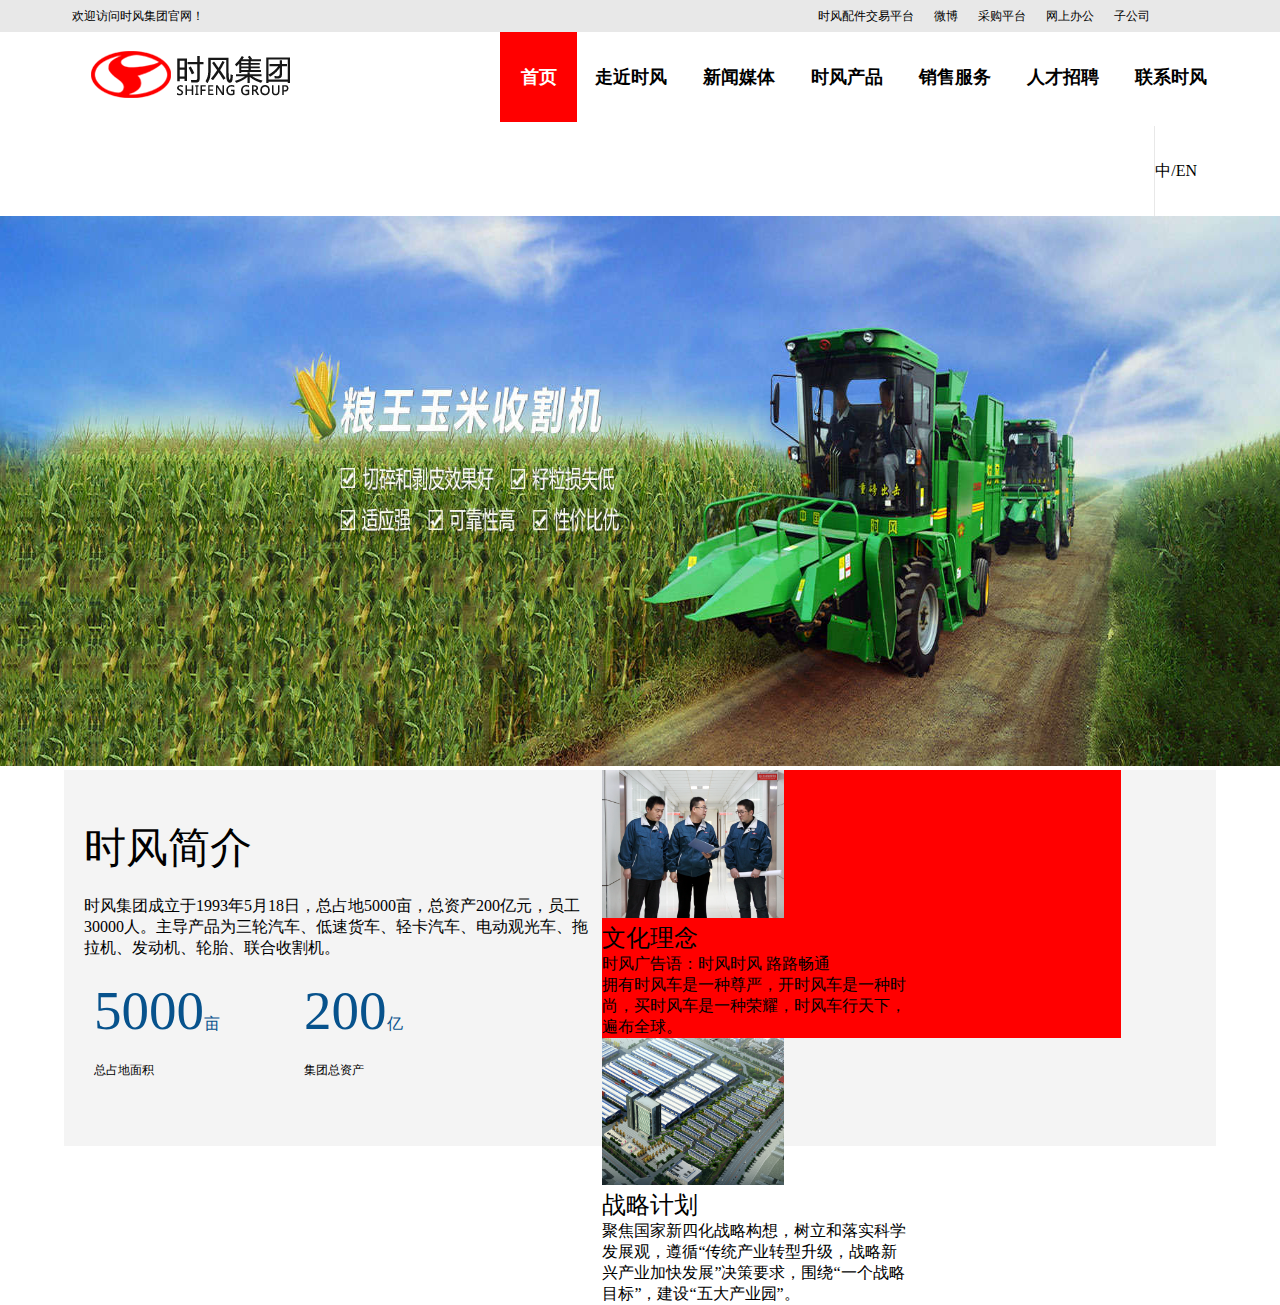
<file: index.html>
<!DOCTYPE html>
<html>
<head lang="en">
    <meta charset="UTF-8">
    <title>时风集团_中国时风集团_山东时风(集团)有限责任公司_时风集团</title>
    <link rel="stylesheet" href="css/style.css"/>
</head>
<body>
    <div class="header">
        <p>欢迎访问时风集团官网！</p>
        <div class="h_list">
            <ul>
                <li><a href="#">时风配件交易平台</a></li>
                <li><a href="#">微博</a></li>
                <li><a href="#">采购平台</a></li>
                <li><a href="#">网上办公</a></li>
                <li><a href="#">子公司</a></li>
            </ul>
        </div>
    </div>


    <div class="nav">
        <img src="img/logo.png" alt="#"/>
        <div class="n_list">
            <ul>
                <li class="shouye"><a href="#">首页</a></li>
                <li class="other"><a href="zjsf.html">走近时风</a></li>
                <li class="other"><a href="xinwenmeiti.html">新闻媒体</a></li>
                <li class="other"><a href="#">时风产品</a></li>
                <li class="other"><a href="#">销售服务</a></li>
                <li class="other"><a href="#">人才招聘</a></li>
                <li class="other"><a href="#">联系时风</a></li>
            </ul>
        </div>
        <div class="n_right">中/EN</div>
    </div>


    <div class="content">
        <div><img src="img/a446ceec6a5a4f3f888a5636dea5cd96.jpg" alt=""/></div>
        <div class="section">
            <div class="left">
                <a href="#">时风简介</a>
                <p>时风集团成立于1993年5月18日，总占地5000亩，总资产200亿元，员工30000人。主导产品为三轮汽车、低速货车、轻卡汽车、电动观光车、拖拉机、发动机、轮胎、联合收割机。</p>
                <p class="p"> <span>5000</span>亩</p>
                <p class="p"> <span>200</span>亿</p>
                <p class="pp">总占地面积</p>
                <p class="pp">集团总资产</p>
            </div>
            <div class="right">
                <div class="top">
                    <div class="top_l">
                        <img src="img/c069cdc765b040e8add72b0884c9bf12.png"/>
                    </div>
                    <div class="top_r">
                        <p style="font-size: 24px;">文化理念</p>
                        <p>
                            时风广告语：时风时风 路路畅通 <br/>
                            拥有时风车是一种尊严，开时风车是一种时尚，买时风车是一种荣耀，时风车行天下，遍布全球。<br/>
                        </p>
                    </div>
                </div>

                <div class="buttom">
                    <div class="buttom_l">
                        <img src="img/054ccd8809ea4c47ad9e9fae045a6d02.png"/>
                    </div>
                    <div class="buttom_r">
                        <p style="font-size: 24px;">战略计划</p>
                        <p>聚焦国家新四化战略构想，树立和落实科学发展观，遵循“传统产业转型升级，战略新兴产业加快发展”决策要求，围绕“一个战略目标”，建设“五大产业园”。</p>
                    </div>
                </div>

            </div>
        </div>
    </div>


    <div class="footer"></div>
</body>
</html>
</file>
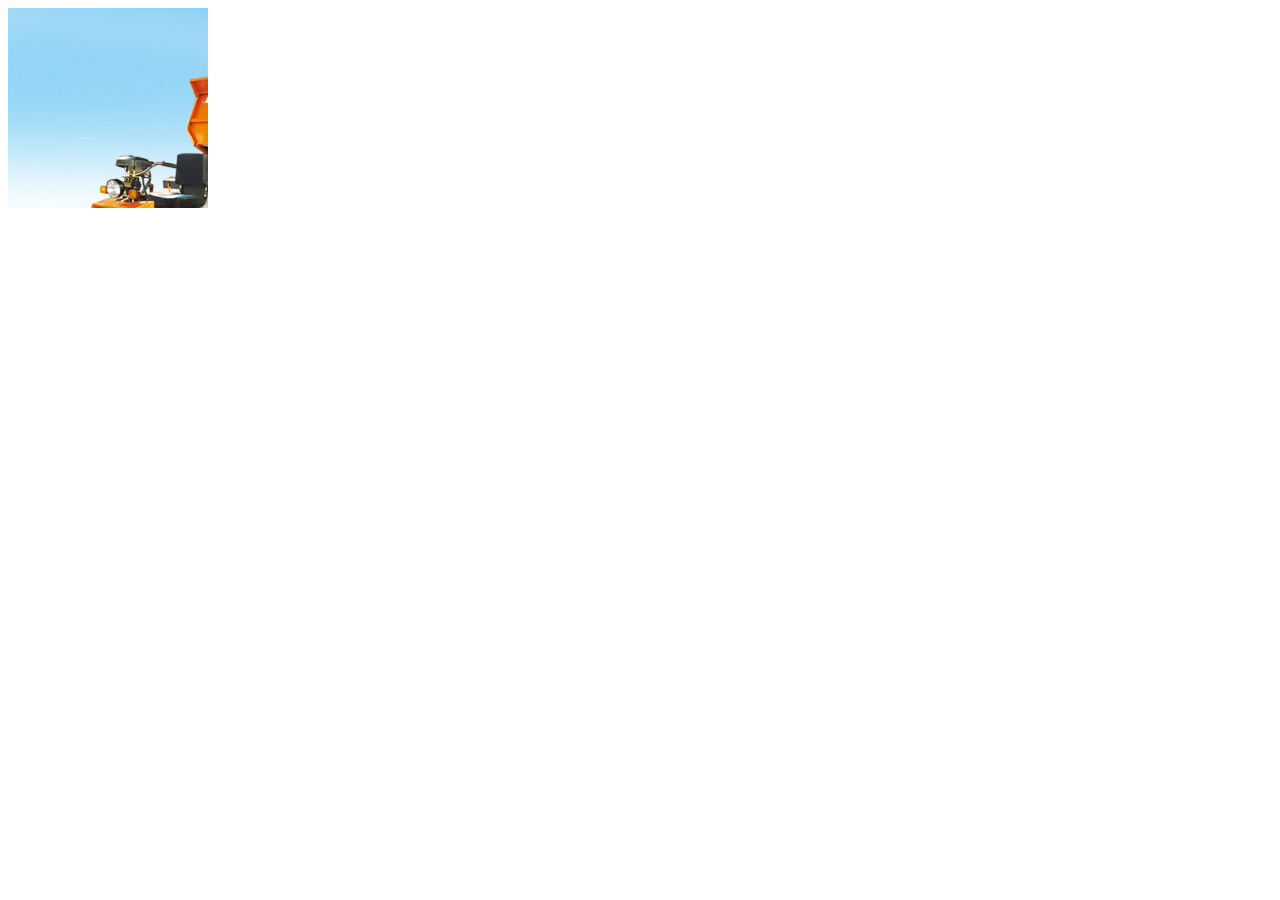
<file: demo.html>
<!DOCTYPE html>
<html>
<head lang="en">
    <meta charset="UTF-8">
    <title></title>
    <style type="text/css">
        .div{
            width: 200px;
            height: 200px;

            overflow: hidden;
        }
        img{
            transition: 2s ease all;
        }
        img:hover{
            transform: scale(1.2);
        }
    </style>
</head>
<body>
<div class="div">
    <a href="#">
        <img src="img/13be83f7e4d74cd89c449da85ce6bc11.jpg" alt=""/>
    </a>
</div>
</body>
</html>
</file>
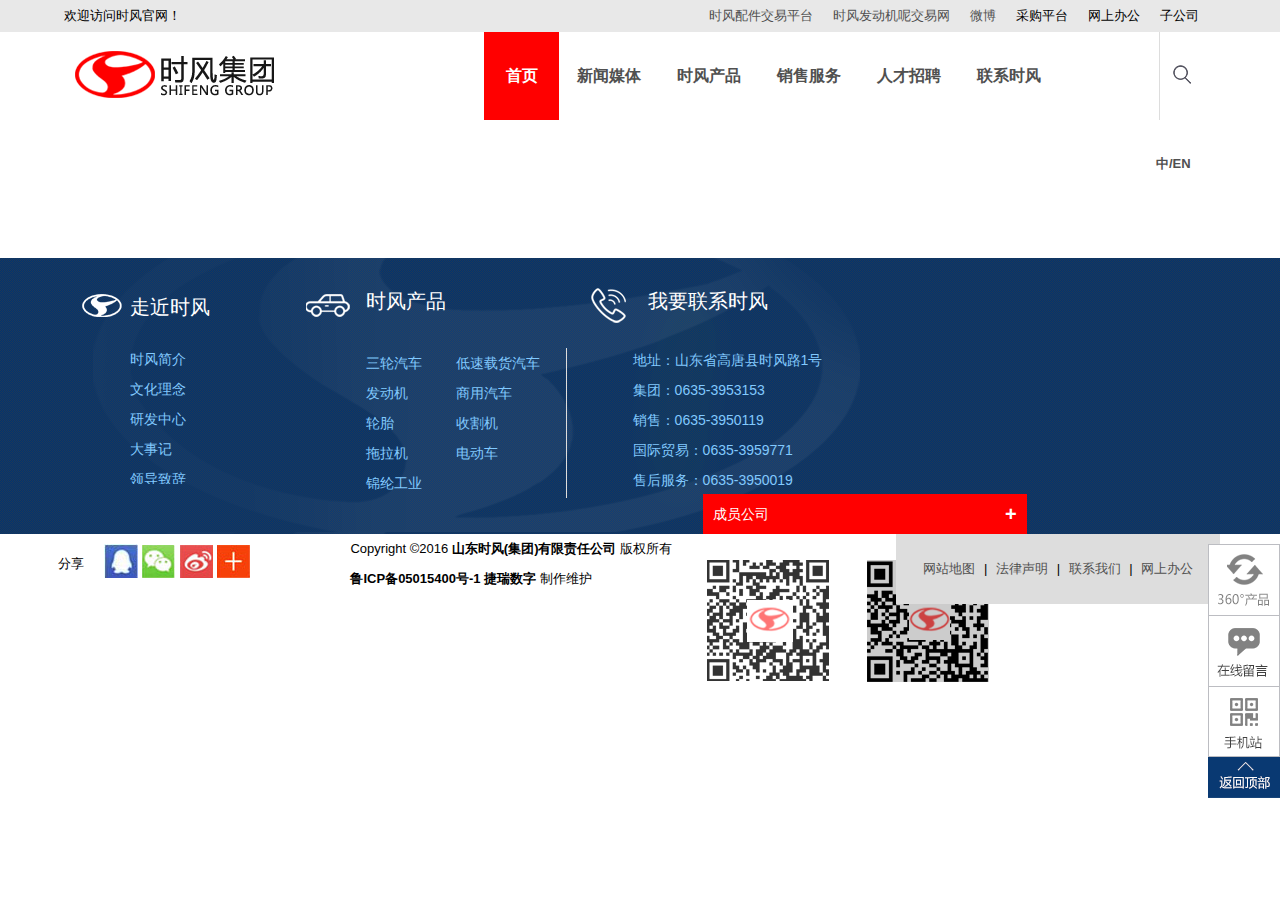
<file: gongyong.html>
<!DOCTYPE html>
<html>
<head lang="en">
    <meta charset="UTF-8">
    <title>联系时风</title>
    <link rel="stylesheet" href="css/gongyong.css"/>
</head>
<body>
    <header class="head">
        <div class="head_top">
            <div class="head_top1">
                <p class="left">欢迎访问时风官网！</p>
                <ul class="right">
                    <li><a href="#">时风配件交易平台</a> </li>
                    <li><a href="#">时风发动机呢交易网</a></li>
                    <li><a href="#">微博</a></li>
                    <li class="li1">
                        采购平台
                        <div class="sub">
                            <ul class="sub_ul">
                                <li><a href="#">电信入口</a></li>
                                <li><a href="#">网通入口</a></li>
                            </ul>
                        </div>
                    </li>

                    <li class="li2">网上办公
                        <div class="sub">
                            <ul class="sub_ul">
                                <li><a href="#">电信入口</a></li>
                                <li><a href="#">网通入口</a></li>
                            </ul>
                        </div>
                    </li>
                    <li class="li3">
                        子公司
                        <div class="sub2">
                            <ul class="sub2_ul">
                                <li><a href="#">时风电动车</a></li>
                                <li><a href="#">时风锦纶工业</a></li>
                                <li><a href="#">时风商用车</a></li>
                                <li><a href="#">时风配件</a></li>
                            </ul>
                        </div>
                    </li>
                </ul>
            </div>
        </div>
        <div class="head_bottom">
            <div class="head_bottom1">
                <div class="logo">
                    <a href="#" title="山东时风（集团）有限责任公司"></a>
                </div>
                <div class="nav">
                    <ul class="nav_ul">
                        <li class="index"><a href="#">首页</a></li>
                        <li class="li_zj zj">
                            <a href="#">走进时风</a>
                            <div class="zj">
                                <ul class="zj_ul">
                                    <li><a href="#">时风简介</a></li>
                                    <li><a href="#">文化理念</a></li>
                                    <li><a href="#">研发中心</a></li>
                                    <li><a href="#">大事记</a></li>
                                    <li><a href="#">领导致辞</a></li>
                                    <li><a href="#">领导关怀</a></li>
                                    <li><a href="#">企业荣誉</a></li>
                                </ul>
                                <img src="img/8920fa03cbb94057b2b10fd15d9683c5.jpg" alt=""/>
                                <span>时风时风&nbsp;路路畅通</span>
                            </div>
                        </li>
                        <li class="li_zj xw">
                            <a href="#">新闻媒体</a>
                            <div class="zj">
                                <ul class="zj_ul">
                                    <li><a href="#">公司新闻</a></li>
                                    <li><a href="#">行业动态</a></li>
                                    <li><a href="#">专题报道</a></li>
                                    <li><a href="#">公司图片</a></li>
                                    <li><a href="#">活动视频</a></li>
                                    <li><a href="#">时风报</a></li>
                                </ul>
                                <img src="img/e7b83b92d6a54da4b0792988ad4f7908.jpg" alt=""/>
                                <span>时风时风&nbsp;路路畅通</span>
                            </div>
                        </li>
                        <li class="li_zj sf">
                            <a href="#">时风产品</a>
                            <div class="zj">
                                <ul class="zj_ul">
                                    <li><a href="#">三轮汽车</a></li>
                                    <li><a href="#">低速载货汽车</a></li>
                                    <li><a href="#">发动机</a></li>
                                    <li><a href="#">商用汽车</a></li>
                                    <li><a href="#">轮胎</a></li>
                                    <li><a href="#">收割机</a></li>
                                    <li><a href="#">拖拉机</a></li>
                                    <li><a href="#">电动车</a></li>
                                    <li><a href="#">锦纶工业</a></li>
                                </ul>
                                <img src="img/23f078e3563b4ffbac2939410f386c7e.jpg" alt=""/>
                                <span>时风时风&nbsp;路路畅通</span>
                            </div>
                        </li>
                        <li class="li_zj xs">
                            <a href="#">销售服务</a>
                            <div class="zj">
                                <ul class="zj_ul">
                                    <li><a href="#">服务优势</a></li>
                                    <li><a href="#">服务承诺</a></li>
                                    <li><a href="#">销售网络</a></li>
                                    <li><a href="#">创建问题</a></li>
                                    <li><a href="#">资料下载</a></li>
                                </ul>
                                <img src="img/acb67db4c09849479272119a29c0fae8.jpg" alt=""/>
                                <span>时风时风&nbsp;路路畅通</span>
                            </div>
                        </li>
                        <li class="li_zj rc">
                            <a href="#">人才招聘</a>
                            <div class="zj right">
                                <ul class="zj_ul">
                                    <li><a href="#">人力政策</a></li>
                                    <li><a href="#">职位招聘</a></li>
                                    <li><a href="#">简历投递</a></li>
                                </ul>
                                <img src="img/97abcd6e6b754dd8b71f354d9fe4797e.jpg" alt=""/>
                                <span>时风时风&nbsp;路路畅通</span>
                            </div>
                        </li>
                        <li class="li_zj lx">
                            <a href="#">联系时风</a>
                            <div class="zj right">
                                <ul class="zj_ul">
                                    <li><a href="#">联系我们</a></li>
                                    <li><a href="#">在线留言</a></li>
                                </ul>
                                <img src="img/991127f4a2ae4c649c9cf696a90e4bc3.jpg" alt=""/>
                                <span>时风时风&nbsp;路路畅通</span>
                            </div>
                        </li>
                    </ul>
                </div>
                <div class="search">
                    <a href="#"><div class="search_logo"></div></a>
                    <div class="sub_s">
                        <input type="text" placeholder="&nbsp&nbsp&nbsp请输入关键词"/>
                    </div>
                </div>
                <div class="language">
                    <a href="#">中/EN</a>
                    <div class="sub_l">
                        <a href="#">中文简体</a>
                        <a href="#">EN</a>
                    </div>
                </div>
            </div>
        </div>
    </header>


    <section class=""></section>


    <section class=""></section>


    <div class="footer">
        <div class="f_l">
            <div class="f_ll"></div>
            <div class="f_lr">
                <p class="title">走近时风</p>
                <div class="l_ul">
                    <ul class="ull">
                        <li>时风简介</li>
                        <li>文化理念</li>
                        <li>研发中心</li>
                        <li>大事记</li>
                        <li>领导致辞</li>
                        <li>领导关怀</li>
                        <li>企业荣誉</li>
                    </ul>
                </div>
            </div>
        </div>

        <div class="f_m">
            <div class="f_ml"></div>
            <div class="f_mr">
                <div class="mr_p">
                    <p>时风产品</p>
                </div>
                <div class="mr_ul">
                    <ul class="ulm">
                        <li>三轮汽车</li>
                        <li>低速载货汽车</li>
                        <li>发动机</li>
                        <li>商用汽车</li>
                        <li>轮胎</li>
                        <li>收割机</li>
                        <li>拖拉机</li>
                        <li>电动车</li>
                        <li>锦纶工业</li>                </ul>
                </div>
            </div>
        </div>

        <div class="f_r">
            <div class="r_l">
            </div>
            <div class="r_m">
                <p>我要联系时风</p>
                <ul  class="ulr">
                    <li>地址：山东省高唐县时风路1号</li>
                    <li>集团：0635-3953153</li>
                    <li>销售：0635-3950119</li>
                    <li>国际贸易：0635-3959771</li>
                    <li>售后服务：0635-3950019</li>
                </ul>
            </div>
            <div class="r_r">
                <div class="code1">
                    <img src="img/c17125f0a0a642c0b104a444de51990b.png" alt="/"/>
                    <p>官方微博</p>
                </div>
                <div class="code2">
                    <img src="img/2cdd326c28544f7889ae6a54fe2ae541.png" alt="/"/>
                    <p>手机站</p>
                </div>
                <div class="val">
                    <span class="l">成员公司</span>
                    <span class="r">+</span>
                </div>
            </div>
        </div>
        <div class="bottom">
            <div class="b_l">
                <span>分享</span>
                <img src="img/QQ图片20160805110235.jpg" alt="/"/>
                <img src="img/QQ图片20160805110252.png" alt=""/>
                <img src="img/QQ图片20160805110256.png" alt=""/>
                <img src="img/QQ图片20160805110301.png" alt=""/>
            </div>
            <div class="b_m">
                <p class="t">Copyright ©2016 <span>山东时风(集团)有限责任公司</span> 版权所有</p>
                <p class="b"><span>鲁ICP备05015400号-1  捷瑞数字</span> 制作维护</p>
            </div>
            <div class="b_r">
                <div class="rrr">
                    <a href="">网站地图</a>
                    <em>|</em>
                    <a href="">法律声明</a>
                    <em>|</em>
                    <a href="">联系我们</a>
                    <em>|</em>
                    <a href="">网上办公</a>
                </div>
            </div>
        </div>
    </div>

    <div class="rightFloat">
        <ul>
            <li class="rf rf_1"><a href="#"></a></li>
            <li class="rf rf_2"><a href="#"></a></li>
            <li class="rf rf_3">
                <a href="#"></a>
                <div class="rf_img">
                    <img src="img/c17125f0a0a642c0b104a444de51990b.png" alt="/"/>
                </div>
            </li>
            <li class="rf rf_4"><a href="#"></a></li>
        </ul>
    </div>
</body>
</html>
</file>
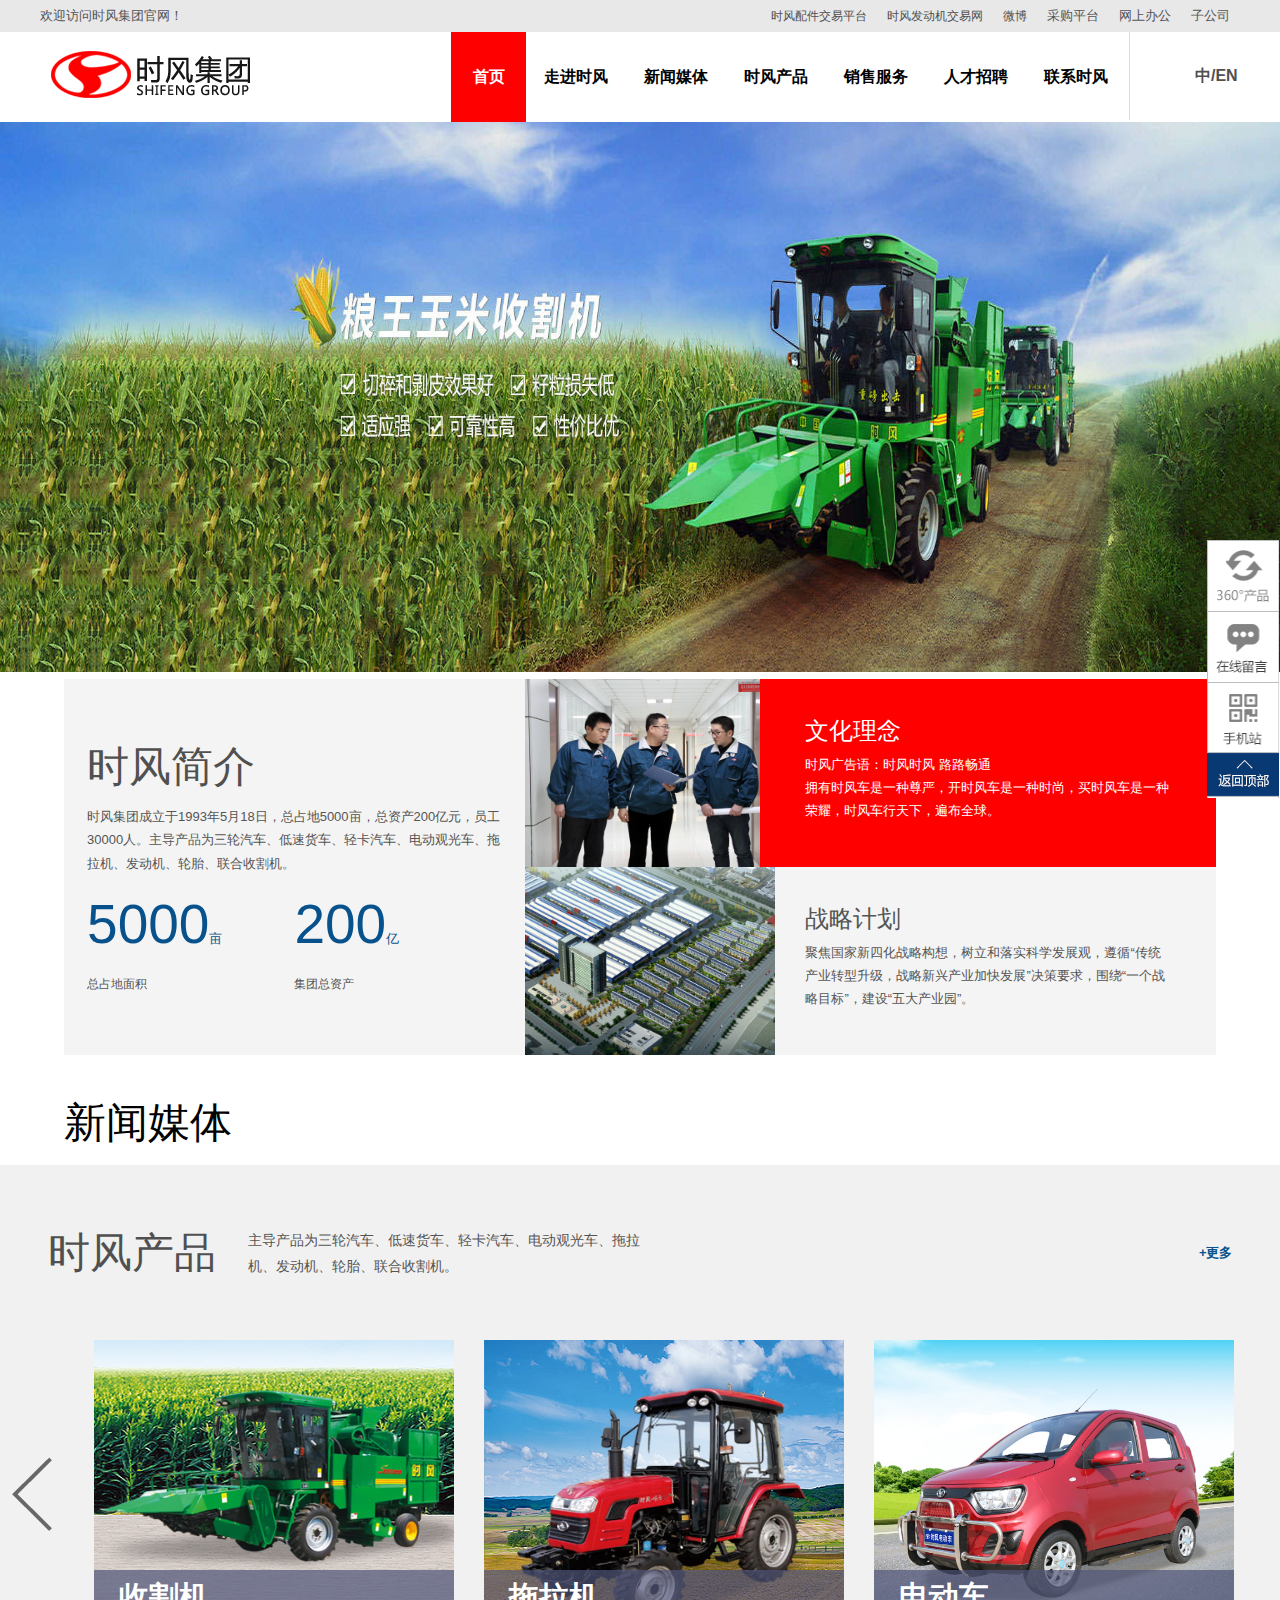
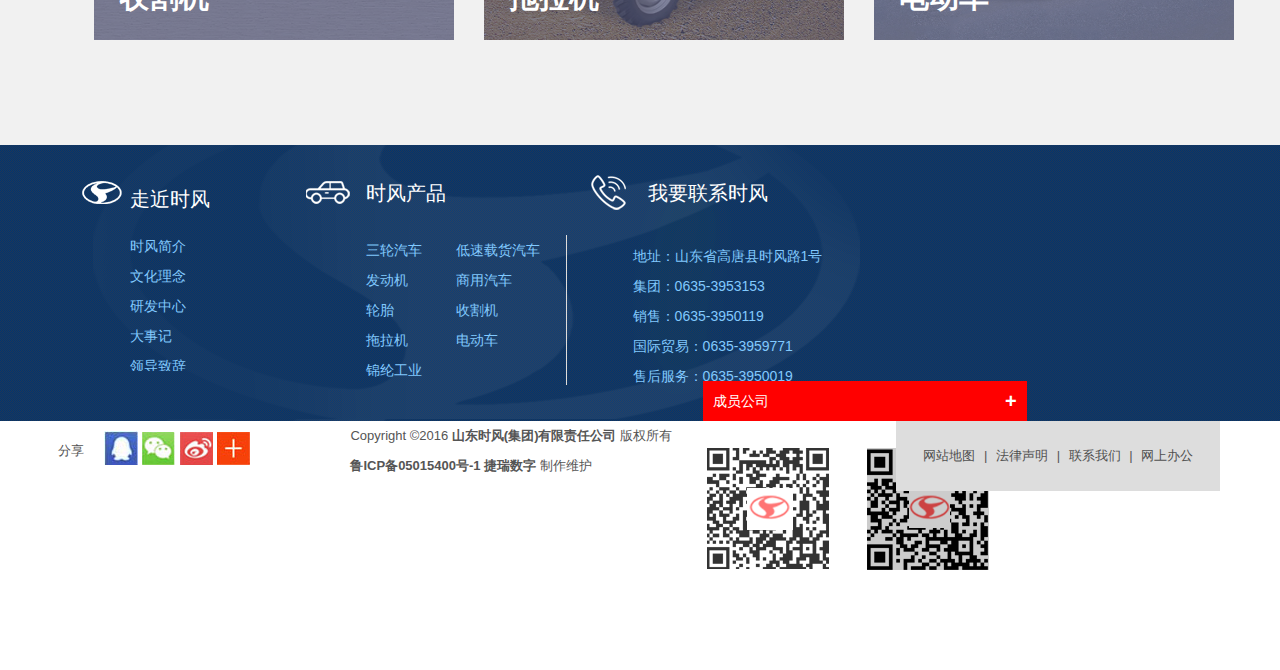
<file: index_new.html>
<!DOCTYPE html>
<html>
<head lang="en">
    <meta charset="UTF-8">
    <title>时风集团</title>

    <link rel="stylesheet" href="css/style_new.css"/>

</head>
<body>
<header class="head">
    <div class="head_top">
        <div class="wrap">
            <p class="left">欢迎访问时风集团官网！</p>
            <ul class="right">
                <li class="li1">
                    <div class="li_name">
                        <span>子公司</span>
                    </div>
                    <div class="sub_ul">
                        <ul class="sub_uls">
                            <li><a href="#">时风电动车</a></li>
                            <li><a href="#">时风绵纶工业</a></li>
                            <li><a href="#">时风商用车</a></li>
                            <li><a href="#">时风配件</a></li>
                        </ul>
                    </div>
                </li>
                <li class="li2">
                    <div class="li_name">
                        <span>网上办公</span>
                    </div>
                    <div class="sub_ul2">
                        <ul class="sub_uls">
                            <li><a href="#">电信入口</a></li>
                            <li><a href="#">网通入口</a></li>
                        </ul>
                    </div>
                </li>
                <li class="li3">
                    <div class="li_name">
                        <span>采购平台</span>
                    </div>
                    <div class="sub_ul2">
                        <ul class="sub_uls">
                            <li><a href="#">电信入口</a></li>
                            <li><a href="#">网通入口</a></li>
                        </ul>
                    </div>
                </li>
                <li class="li4">
                    <div class="li_name">
                        <a href="#">微博</a>
                    </div>
                </li>
                <li class="li5">
                    <div class="li_name">
                        <a href="#">时风发动机交易网</a>
                    </div>
                </li>
                <li class="li6">
                    <div class="li_name">
                        <a href="#">时风配件交易平台</a>
                    </div>
                </li>
            </ul>
        </div>
    </div>
    <div class="head_bottom">
        <div class="wrap">
            <h1 class="left logo">
                <a href="#" title="山东时风责任有限公司"></a>
            </h1>


            <div class="main_nav">
                <nav>
                    <ul>
                        <li><a href="#">首页</a></li>
                        <li class="ul_box">
                            <a href="zjsf.html">走进时风</a>
                            <div class="child_ul">
                                <ul>
                                    <li><a href="#">时风简介</a></li>
                                    <li><a href="#">文化理念</a></li>
                                    <li><a href="#">研发中心</a></li>
                                    <li><a href="#">大事记</a></li>
                                    <li><a href="#">领导致辞</a></li>
                                    <li><a href="#">领导关怀</a></li>
                                    <li><a href="#">企业荣誉</a></li>
                                </ul>
                                <img src="img/8920fa03cbb94057b2b10fd15d9683c5.jpg" alt=""/>
                                <span>时风时风&nbsp;路路畅通</span>
                            </div>
                        </li>
                        <li class="ul_box">
                            <a href="xinwenmeiti.html">新闻媒体</a>
                            <div class="child_ul">
                                <ul>
                                    <li><a href="#">公司新闻</a></li>
                                    <li><a href="#">行业动态</a></li>
                                    <li><a href="#">专题报道</a></li>
                                    <li><a href="#">公司图片</a></li>
                                    <li><a href="#">活动视频</a></li>
                                    <li><a href="#">时风报</a></li>
                                </ul>
                                <img src="img/e7b83b92d6a54da4b0792988ad4f7908.jpg" alt=""/>
                                <span>时风时风&nbsp;路路畅通</span>
                            </div>
                        </li>
                        <li class="ul_box">
                            <a href="#">时风产品</a>
                            <div class="child_ul">
                                <ul>
                                    <li><a href="#">三轮汽车</a></li>
                                    <li><a href="#">低速载货汽车</a></li>
                                    <li><a href="#">发动机</a></li>
                                    <li><a href="#">商用汽车</a></li>
                                    <li><a href="#">轮胎</a></li>
                                    <li><a href="#">收割机</a></li>
                                    <li><a href="#">拖拉机</a></li>
                                    <li><a href="#">电动车</a></li>
                                    <li><a href="#">锦纶工业</a></li>
                                </ul>
                                <img src="img/23f078e3563b4ffbac2939410f386c7e.jpg" alt=""/>
                                <span>时风时风&nbsp;路路畅通</span>
                            </div>
                        </li>
                        <li class="ul_box">
                            <a href="#">销售服务</a>
                            <div class="child_ul">
                                <ul class="over_style">
                                    <li><a href="#">服务优势</a></li>
                                    <li><a href="#">服务承诺</a></li>
                                    <li><a href="#">销售网络</a></li>
                                    <li><a href="#">创建问题</a></li>
                                    <li><a href="#">资料下载</a></li>
                                </ul>
                                <img src="img/acb67db4c09849479272119a29c0fae8.jpg" alt=""/>
                                <span>时风时风&nbsp;路路畅通</span>
                            </div>
                        </li>
                        <li class="ul_box">
                            <a href="#">人才招聘</a>
                            <div class="child_ul child_ul-right over_style">
                                <ul>
                                    <li><a href="#">人力政策</a></li>
                                    <li><a href="#">职位招聘</a></li>
                                    <li><a href="#">简历投递</a></li>
                                </ul>
                                <img src="img/97abcd6e6b754dd8b71f354d9fe4797e.jpg" alt=""/>
                                <span>时风时风&nbsp;路路畅通</span>
                            </div>
                        </li>
                        <li class="ul_box">
                            <a href="#">联系时风</a>
                            <div class="child_ul child_ul-right over_style">
                                <ul>
                                    <li><a href="#">联系我们</a></li>
                                    <li><a href="#">在线留言</a></li>
                                </ul>
                                <img src="img/991127f4a2ae4c649c9cf696a90e4bc3.jpg" alt=""/>
                                <span>时风时风&nbsp;路路畅通</span>
                            </div>
                        </li>
                    </ul>
                </nav>
                <div class="right head_language">
                    <a href="#">中/EN</a>
                    <div class="language_ul">
                        <ul class="language_uls">
                            <li><a href="#">中文简体</a></li>
                            <li><a href="#">EN</a></li>
                        </ul>
                    </div>
                </div>
                <div class="right head_search">
                    <a href="#"></a>
                    <div class="search_x">请输入关键词</div>
                </div>

            </div>

        </div>
    </div>

</header>

<div class="content">
    <div class="con_p"><img src="img/a446ceec6a5a4f3f888a5636dea5cd96.jpg" alt=""/></div>


    <div class="section">
        <div class="left">
            <div class="left_section">
                <a href="#">时风简介</a>
                <p>时风集团成立于1993年5月18日，总占地5000亩，总资产200亿元，员工30000人。主导产品为三轮汽车、低速货车、轻卡汽车、电动观光车、拖拉机、发动机、轮胎、联合收割机。</p>
                <p class="p"> <span>5000</span>亩</p>
                <p class="p"> <span>200</span>亿</p>
                <p class="pp">总占地面积</p>
                <p class="pp">集团总资产</p>
            </div>

        </div>
        <div class="right">
            <div class="top">
                <div class="top_l">
                    <img src="img/c069cdc765b040e8add72b0884c9bf12.png"/>
                </div>
                <div class="top_r">
                    <div class="top_rs">
                        <p style="font-size: 24px;">文化理念</p>
                        <p>
                            时风广告语：时风时风 路路畅通 <br/>
                            拥有时风车是一种尊严，开时风车是一种时尚，买时风车是一种荣耀，时风车行天下，遍布全球。<br/>
                        </p>
                    </div>
                </div>
            </div>

            <div class="bottom">
                <div class="bottom_l">
                    <img src="img/054ccd8809ea4c47ad9e9fae045a6d02.png"/>
                </div>
                <div class="bottom_r">
                    <div class="bottom_rs">
                        <p style="font-size: 24px;">战略计划</p>
                        <p>聚焦国家新四化战略构想，树立和落实科学发展观，遵循“传统产业转型升级，战略新兴产业加快发展”决策要求，围绕“一个战略目标”，建设“五大产业园”。</p>
                    </div>
                </div>
            </div>

        </div>
    </div>


    <div class="section_news">
        <a href="#">新闻媒体</a>
    </div>

    <!--     时风产品   -->
    <div class="section_products">
        <div class="p_top">
            <a class="pr" href="#">时风产品</a>
            <p>主导产品为三轮汽车、低速货车、轻卡汽车、电动观光车、拖拉机、发动机、轮胎、联合收割机。</p>
            <a class="more" href="#">+更多</a>
        </div>

        <div class="p_buttom">
            <div class="pb_l">
                <div class="arrow_l"></div>
            </div>

            <div class="pb_m">
                <div class="img1">
                    <a href="#">
                        <img src="img/ba93502552654ee198e259fd4c99ef48.jpg" alt="/"/>
                    </a>
                    <div class="sgj">
                        <p>&nbsp;&nbsp;&nbsp;收割机</p>
                    </div>
                </div>
                <div class="img2">
                    <a href="#">
                        <img src="img/fdbaec3d497b402a915a75fcc3709f5a.jpg" alt="/"/>
                    </a>
                    <div class="tlj">
                        <p>&nbsp;&nbsp;&nbsp;拖拉机</p>
                    </div>
                </div>
                <div class="img3">
                    <a href="#">
                        <img src="img/23f078e3563b4ffbac2939410f386c7e.jpg" alt="/"/>
                    </a>
                    <div class="ddc">
                        <p>&nbsp;&nbsp;&nbsp;电动车</p>
                    </div>
                </div>

            </div>

            <div class="pb_r">
                <div class="arrow_r"></div>
            </div>
        </div>
    </div>



</div>


<div class="footer">
    <div class="f_l">
        <div class="f_ll"></div>
        <div class="f_lr">
            <p class="title">走近时风</p>
            <div class="l_ul">
                <ul class="ull">
                    <li>时风简介</li>
                    <li>文化理念</li>
                    <li>研发中心</li>
                    <li>大事记</li>
                    <li>领导致辞</li>
                    <li>领导关怀</li>
                    <li>企业荣誉</li>
                </ul>
            </div>
        </div>
    </div>

    <div class="f_m">
        <div class="f_ml"></div>
        <div class="f_mr">
            <div class="mr_p">
                <p>时风产品</p>
            </div>
            <div class="mr_ul">
                <ul class="ulm">
                    <li>三轮汽车</li>
                    <li>低速载货汽车</li>
                    <li>发动机</li>
                    <li>商用汽车</li>
                    <li>轮胎</li>
                    <li>收割机</li>
                    <li>拖拉机</li>
                    <li>电动车</li>
                    <li>锦纶工业</li>                </ul>
            </div>
        </div>
    </div>

    <div class="f_r">
        <div class="r_l">
        </div>
        <div class="r_m">
            <p>我要联系时风</p>
            <ul  class="ulr">
                <li>地址：山东省高唐县时风路1号</li>
                <li>集团：0635-3953153</li>
                <li>销售：0635-3950119</li>
                <li>国际贸易：0635-3959771</li>
                <li>售后服务：0635-3950019</li>
            </ul>
        </div>
        <div class="r_r">
            <div class="code1">
                <img src="img/c17125f0a0a642c0b104a444de51990b.png" alt="/"/>
                <p>官方微博</p>
            </div>
            <div class="code2">
                <img src="img/2cdd326c28544f7889ae6a54fe2ae541.png" alt="/"/>
                <p>手机站</p>
            </div>
            <div class="val">
                <span class="l">成员公司</span>
                <span class="r">+</span>
            </div>
        </div>
    </div>
    <div class="bottom">
        <div class="b_l">
            <span>分享</span>
            <img src="img/QQ图片20160805110235.jpg" alt="/"/>
            <img src="img/QQ图片20160805110252.png" alt=""/>
            <img src="img/QQ图片20160805110256.png" alt=""/>
            <img src="img/QQ图片20160805110301.png" alt=""/>
        </div>
        <div class="b_m">
            <p class="t">Copyright ©2016 <span>山东时风(集团)有限责任公司</span> 版权所有</p>
            <p class="b"><span>鲁ICP备05015400号-1  捷瑞数字</span> 制作维护</p>
        </div>
        <div class="b_r">
            <div class="rrr">
                <a href="">网站地图</a>
                <em>|</em>
                <a href="">法律声明</a>
                <em>|</em>
                <a href="">联系我们</a>
                <em>|</em>
                <a href="">网上办公</a>
                </div>
            </div>
        </div>
    </div>

<div class="absolute_div">
    <div class="abs abs-1"></div>
    <div class="abs abs-2"></div>
    <div class="abs abs-3"></div>
    <div class="min-abs"></div>
</div>


</body>
</html>
</file>
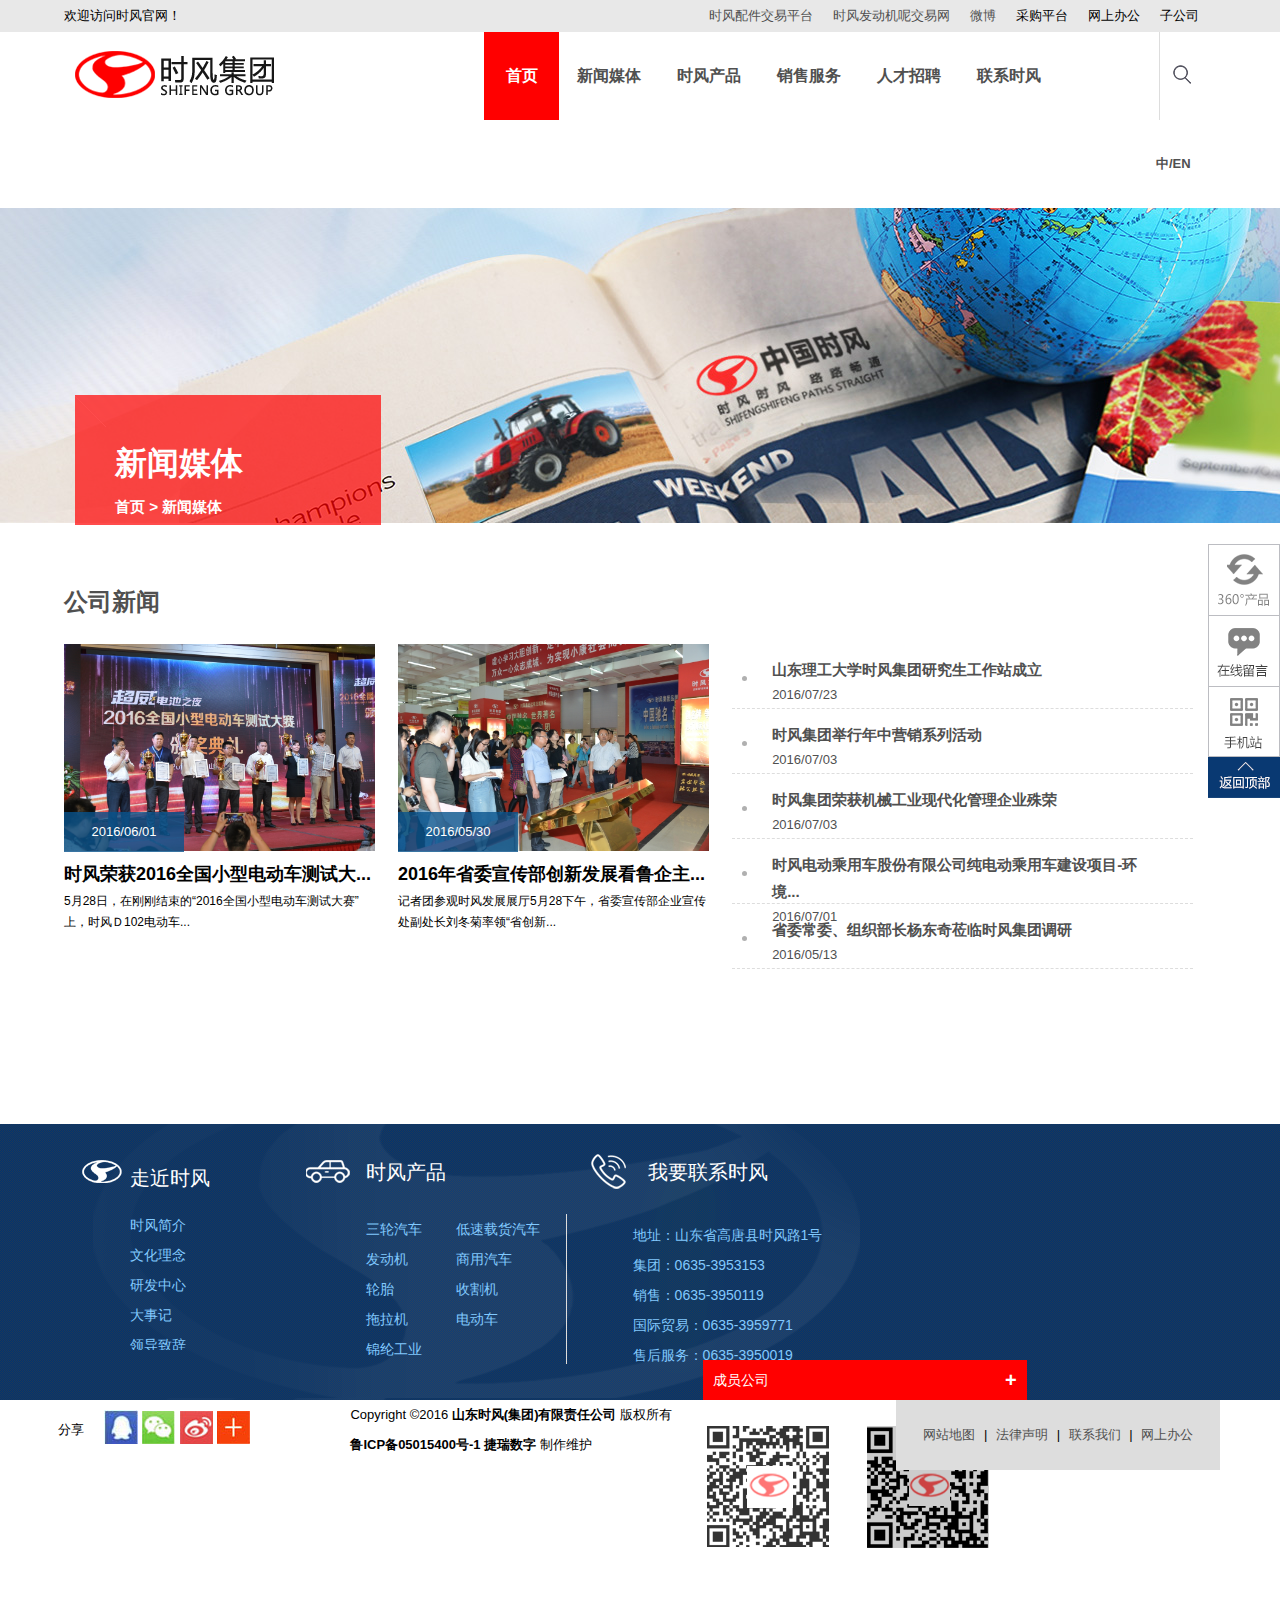
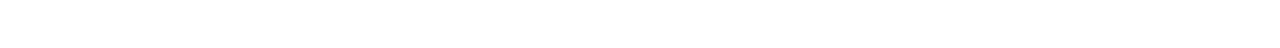
<file: xinwenmeiti.html>
<!DOCTYPE html>
<html>
<head lang="en">
    <meta charset="UTF-8">
    <title>新闻媒体</title>
    <link rel="stylesheet" href="css/gongyong.css"/>
    <link rel="stylesheet" href="css/xinwenStyle.css"/>
</head>
<body>
<header class="head">
    <div class="head_top">
        <div class="head_top1">
            <p class="left">欢迎访问时风官网！</p>
            <ul class="right">
                <li><a href="#">时风配件交易平台</a> </li>
                <li><a href="#">时风发动机呢交易网</a></li>
                <li><a href="#">微博</a></li>
                <li class="li1">
                    采购平台
                    <div class="sub">
                        <ul class="sub_ul">
                            <li><a href="#">电信入口</a></li>
                            <li><a href="#">网通入口</a></li>
                        </ul>
                    </div>
                </li>

                <li class="li2">网上办公
                    <div class="sub">
                        <ul class="sub_ul">
                            <li><a href="#">电信入口</a></li>
                            <li><a href="#">网通入口</a></li>
                        </ul>
                    </div>
                </li>
                <li class="li3">
                    子公司
                    <div class="sub2">
                        <ul class="sub2_ul">
                            <li><a href="#">时风电动车</a></li>
                            <li><a href="#">时风锦纶工业</a></li>
                            <li><a href="#">时风商用车</a></li>
                            <li><a href="#">时风配件</a></li>
                        </ul>
                    </div>
                </li>
            </ul>
        </div>
    </div>
    <div class="head_bottom">
        <div class="head_bottom1">
            <div class="logo">
                <a href="#" title="山东时风（集团）有限责任公司"></a>
            </div>
            <div class="nav">
                <ul class="nav_ul">
                    <li class="index"><a href="#">首页</a></li>
                    <li class="li_zj zj">
                        <a href="#">走进时风</a>
                        <div class="zj">
                            <ul class="zj_ul">
                                <li><a href="#">时风简介</a></li>
                                <li><a href="#">文化理念</a></li>
                                <li><a href="#">研发中心</a></li>
                                <li><a href="#">大事记</a></li>
                                <li><a href="#">领导致辞</a></li>
                                <li><a href="#">领导关怀</a></li>
                                <li><a href="#">企业荣誉</a></li>
                            </ul>
                            <img src="img/8920fa03cbb94057b2b10fd15d9683c5.jpg" alt=""/>
                            <span>时风时风&nbsp;路路畅通</span>
                        </div>
                    </li>
                    <li class="li_zj xw">
                        <a href="#">新闻媒体</a>
                        <div class="zj">
                            <ul class="zj_ul">
                                <li><a href="#">公司新闻</a></li>
                                <li><a href="#">行业动态</a></li>
                                <li><a href="#">专题报道</a></li>
                                <li><a href="#">公司图片</a></li>
                                <li><a href="#">活动视频</a></li>
                                <li><a href="#">时风报</a></li>
                            </ul>
                            <img src="img/e7b83b92d6a54da4b0792988ad4f7908.jpg" alt=""/>
                            <span>时风时风&nbsp;路路畅通</span>
                        </div>
                    </li>
                    <li class="li_zj sf">
                        <a href="#">时风产品</a>
                        <div class="zj">
                            <ul class="zj_ul">
                                <li><a href="#">三轮汽车</a></li>
                                <li><a href="#">低速载货汽车</a></li>
                                <li><a href="#">发动机</a></li>
                                <li><a href="#">商用汽车</a></li>
                                <li><a href="#">轮胎</a></li>
                                <li><a href="#">收割机</a></li>
                                <li><a href="#">拖拉机</a></li>
                                <li><a href="#">电动车</a></li>
                                <li><a href="#">锦纶工业</a></li>
                            </ul>
                            <img src="img/23f078e3563b4ffbac2939410f386c7e.jpg" alt=""/>
                            <span>时风时风&nbsp;路路畅通</span>
                        </div>
                    </li>
                    <li class="li_zj xs">
                        <a href="#">销售服务</a>
                        <div class="zj">
                            <ul class="zj_ul">
                                <li><a href="#">服务优势</a></li>
                                <li><a href="#">服务承诺</a></li>
                                <li><a href="#">销售网络</a></li>
                                <li><a href="#">创建问题</a></li>
                                <li><a href="#">资料下载</a></li>
                            </ul>
                            <img src="img/acb67db4c09849479272119a29c0fae8.jpg" alt=""/>
                            <span>时风时风&nbsp;路路畅通</span>
                        </div>
                    </li>
                    <li class="li_zj rc">
                        <a href="#">人才招聘</a>
                        <div class="zj right">
                            <ul class="zj_ul">
                                <li><a href="#">人力政策</a></li>
                                <li><a href="#">职位招聘</a></li>
                                <li><a href="#">简历投递</a></li>
                            </ul>
                            <img src="img/97abcd6e6b754dd8b71f354d9fe4797e.jpg" alt=""/>
                            <span>时风时风&nbsp;路路畅通</span>
                        </div>
                    </li>
                    <li class="li_zj lx">
                        <a href="#">联系时风</a>
                        <div class="zj right">
                            <ul class="zj_ul">
                                <li><a href="#">联系我们</a></li>
                                <li><a href="#">在线留言</a></li>
                            </ul>
                            <img src="img/991127f4a2ae4c649c9cf696a90e4bc3.jpg" alt=""/>
                            <span>时风时风&nbsp;路路畅通</span>
                        </div>
                    </li>
                </ul>
            </div>
            <div class="search">
                <a href="#"><div class="search_logo"></div></a>
                <div class="sub_s">
                    <input type="text" placeholder="&nbsp&nbsp&nbsp请输入关键词"/>
                </div>
            </div>
            <div class="language">
                <a href="#">中/EN</a>
                <div class="sub_l">
                    <a href="#">中文简体</a>
                    <a href="#">EN</a>
                </div>
            </div>
        </div>
    </div>
</header>


<section class="s_picture">
    <img src="img/xinwen.jpg" alt="/"/>
    <div class="p_sub">
        <h1>新闻媒体</h1>
        <h3>
            <a href="#">首页</a>
            <span> > </span>新闻媒体
        </h3>
        <div class="sub_s">
            <img src="img/nh_bn.png" alt="/"/>
        </div>
    </div>
</section>



<section class="news">
    <div class="wrap">
        <h2 class="title">
            <a href="#">公司新闻</a>
        </h2>
        <div class="main">
            <div class="box1 l">
                <a href="#">
                    <img src="img/xin111.jpg" alt="/"/>
                    <a href="#"><span>2016/06/01</span></a>
                    <h3>时风荣获2016全国小型电动车测试大...</h3>
                    <p>5月28日，在刚刚结束的“2016全国小型电动车测试大赛”上，时风Ｄ102电动车...</p>
                </a>
            </div>
            <div class="box1 r">
                <a href="#">
                    <img src="img/xin222.jpg" alt="/"/>
                    <a href="#"><span>2016/05/30</span></a>
                    <h3>2016年省委宣传部创新发展看鲁企主...</h3>
                    <p>记者团参观时风发展展厅5月28下午，省委宣传部企业宣传处副处长刘冬菊率领“省创新...</p>
                </a>
            </div>
            <div class="box2">
                <ul class="box2_ul">
                    <li>
                        <a href="#">
                            <h3>山东理工大学时风集团研究生工作站成立</h3>
                            <span>2016/07/23</span>
                        </a>
                    </li>
                    <li>
                        <a href="#">
                            <h3>时风集团举行年中营销系列活动</h3>
                            <span>2016/07/03</span>
                        </a>
                    </li>
                    <li>
                        <a href="#">
                            <h3>时风集团荣获机械工业现代化管理企业殊荣</h3>
                            <span>2016/07/03</span>
                        </a>
                    </li>
                    <li>
                        <a href="#">
                            <h3>时风电动乘用车股份有限公司纯电动乘用车建设项目-环境...</h3>
                            <span>2016/07/01</span>
                        </a>
                    </li>
                    <li>
                        <a href="#">
                            <h3>省委常委、组织部长杨东奇莅临时风集团调研</h3>
                            <span>2016/05/13</span>
                        </a>
                    </li>
                </ul>
            </div>
        </div>
    </div>
</section>


<section class=""></section>


<div class="footer">
    <div class="f_l">
        <div class="f_ll"></div>
        <div class="f_lr">
            <p class="title">走近时风</p>
            <div class="l_ul">
                <ul class="ull">
                    <li>时风简介</li>
                    <li>文化理念</li>
                    <li>研发中心</li>
                    <li>大事记</li>
                    <li>领导致辞</li>
                    <li>领导关怀</li>
                    <li>企业荣誉</li>
                </ul>
            </div>
        </div>
    </div>

    <div class="f_m">
        <div class="f_ml"></div>
        <div class="f_mr">
            <div class="mr_p">
                <p>时风产品</p>
            </div>
            <div class="mr_ul">
                <ul class="ulm">
                    <li>三轮汽车</li>
                    <li>低速载货汽车</li>
                    <li>发动机</li>
                    <li>商用汽车</li>
                    <li>轮胎</li>
                    <li>收割机</li>
                    <li>拖拉机</li>
                    <li>电动车</li>
                    <li>锦纶工业</li>                </ul>
            </div>
        </div>
    </div>

    <div class="f_r">
        <div class="r_l">
        </div>
        <div class="r_m">
            <p>我要联系时风</p>
            <ul  class="ulr">
                <li>地址：山东省高唐县时风路1号</li>
                <li>集团：0635-3953153</li>
                <li>销售：0635-3950119</li>
                <li>国际贸易：0635-3959771</li>
                <li>售后服务：0635-3950019</li>
            </ul>
        </div>
        <div class="r_r">
            <div class="code1">
                <img src="img/c17125f0a0a642c0b104a444de51990b.png" alt="/"/>
                <p>官方微博</p>
            </div>
            <div class="code2">
                <img src="img/2cdd326c28544f7889ae6a54fe2ae541.png" alt="/"/>
                <p>手机站</p>
            </div>
            <div class="val">
                <span class="l">成员公司</span>
                <span class="r">+</span>
            </div>
        </div>
    </div>
    <div class="bottom">
        <div class="b_l">
            <span>分享</span>
            <img src="img/QQ图片20160805110235.jpg" alt="/"/>
            <img src="img/QQ图片20160805110252.png" alt=""/>
            <img src="img/QQ图片20160805110256.png" alt=""/>
            <img src="img/QQ图片20160805110301.png" alt=""/>
        </div>
        <div class="b_m">
            <p class="t">Copyright ©2016 <span>山东时风(集团)有限责任公司</span> 版权所有</p>
            <p class="b"><span>鲁ICP备05015400号-1  捷瑞数字</span> 制作维护</p>
        </div>
        <div class="b_r">
            <div class="rrr">
                <a href="">网站地图</a>
                <em>|</em>
                <a href="">法律声明</a>
                <em>|</em>
                <a href="">联系我们</a>
                <em>|</em>
                <a href="">网上办公</a>
            </div>
        </div>
    </div>
</div>

<div class="rightFloat">
    <ul>
        <li class="rf rf_1"><a href="#"></a></li>
        <li class="rf rf_2"><a href="#"></a></li>
        <li class="rf rf_3">
            <a href="#"></a>
            <div class="rf_img">
                <img src="img/c17125f0a0a642c0b104a444de51990b.png" alt="/"/>
            </div>
        </li>
        <li class="rf rf_4"><a href="#"></a></li>
    </ul>
</div>
</body>
</html>
</file>
<file: css/style.css>
@charset "UTF-8";
*{
    margin: 0;
    padding: 0;
}

/*----------------  header  -----------------------------*/
.header{
    width: 100%;
    height: 32px;
    line-height: 32px;
    background-color: #E8E8E8;
}

a{
    text-decoration: none;
    color: black;
}

.header p{
    margin-left: 72px;
    float: left;
    font-size: 12px;
}

.header ul li{
    list-style: none;
    float: left;
    line-height: 32px;
    margin-right: 20px;
    font-size: 12px;
}

/*.header ul li */
a:hover{
    color: #4E81BD;
}

.h_list{
    float: right;
    margin-right: 110px;
}

/*  -----------------  nav   --------------*/
.nav{
    width: 100%;
    height: 90px;
}

.nav img{
    width: 220px;
    height: 88px;
    display: block;
    float: left;
    line-height: 90px;
    margin-left: 80px;
}

.nav ul li{
    list-style: none;
    float: left;
    line-height: 90px;
    text-align: center;
}

.nav ul li a{
    font-size: 18px;
    font-weight: bold;
    display: block;
}
.shouye{
    width: 77px;
}
.other{
    width: 108px;
}

.n_right{
    float: right;
    line-height: 90px;
    margin-right: 83px;
    border-left: 1px solid #E8E8E8;
}
.n_list{
    display: inline-block;
    margin-left: 200px;
}
.shouye{
    background-color: red;

}
.shouye a{
    color: white;
}
.nav .n_list a:hover{
    background-color: red;
    color: white;
}

/*           content             */

.content img{
    width: 1349px;
    height: 550px;
}

.content .section{
    width: 90%;
    height: 376px;
    background-color: #F4F4F4;
    margin: 0 auto;
}
.content .section .left{
    width: 45%;
    height: 376px;
    margin-left: 20px;
    float: left;
}
.content .section .left a{
    font-size: 42px;
    display: block;
    margin-top: 50px;
}

.content .section .left p{
    margin-top: 20px;

}

.content .section .left span{
    font-size: 55px;
    color: #07528C;
}
.p{
    width: 200px;
    color: #07528C;
    float: left;
    margin-left: 10px;
    margin-top: 80px;
}
.pp{
    float: left;
    width: 200px;
    margin-left: 10px;
    font-size: 12px;
}
/*-- right---*/
.content .section .right{
    width: 45%;
    float: left;
}


.content .section .right img{
    width: 35%;
    height: 50%;
}

.content .section .right{
    float: left;
}
.top, .buttom,.top_l, .top_r, .buttom_l, .buttom_r{
    float: left;
}
.top_r, .buttom_r{
    width: 60%;
    height: 50%;
    float: left;
}
.top{
    background-color: red;
}
</file>
<file: css/gongyong.css>
@charset "UTF-8";
/*  统一页面样式  */
*{
    margin: 0;
    padding: 0;
}
body{
    font-size: 13px;
    font-family: \5FAE\8F6F\96C5\9ED1, Arial, sans-serif;
    /*  隐藏横向滚动条  !!! */
    overflow-x: hidden;
}
ul{
    padding-left: 0;
    list-style: none;
}
a{
    color: #505050;
    text-decoration: none;
}
a:hover{
    color: #07528c;
}

/*   header   */
/*  head_top   */
.head_top{
    width: 100%;
    height: 32px;
    line-height: 32px;
    position: relative;
    background: #E8E8E8;

}
.head_top .head_top1{
    width: 90%;
    height: 100%;
    margin: 0 auto;
}
.head_top .left{
    float: left;
}
.head_top .right{
    float: left;
    position: relative;
    right: 0;
    margin-left: 45%;
}
.head_top .right>li{
    float: left;
    padding: 0 10px;
}
.head_top .right li{
    position: relative;
    cursor: pointer;

}
/*  设置下拉  */
.head_top .right .li1 .sub,
.head_top .right .li2 .sub{
    width: 100px;
    height: 0;
    background: white;
    overflow: hidden;
    position: absolute;
    right: -10px;
    transition: height 0.5s;
    z-index: 10;
}
.head_top .right .li1 .sub_ul,
.head_top .right .li2 .sub_ul {
    width: 100px;
    height: 60px;
    float: left;
    text-align: center;
}
.head_top .right .sub_ul li{
    width: 100px;
    height: 30px;
}
.head_top .right .sub_ul li a{
    display: block;
    text-align: center;
    width: 100px;
    height: 30px;
    line-height: 30px;
}
.head_top .right .li1:hover .sub,
.head_top .right .li2:hover .sub {
    height: 60px;
    border: 1px solid #DDDDDD;
    border-bottom: 3px solid red;
}
.head_top .right .li1 .sub .sub_ul li a:hover,
.head_top .right .li2 .sub .sub_ul li a:hover{
    background: #E8E8E8;
    color: #505050;
}
/*  子公司下拉  */
.head_top .right .li3 .sub2{
    width: 180px;
    height: 0;
    background: white;
    overflow: hidden;
    position: absolute;
    right: 0;
    transition: height 0.5s;
    z-index: 10;
}
.head_top .right .li3 .sub2 .sub2_ul{
    width: 180px;
    height: 120px;
    float: left;
    text-align: center;
}
.head_top .right .li3 .sub2 .sub2_ul li{
    width: 100%;
    height: 30px;
}
.head_top .right .li3 .sub2 .sub2_ul li a{
    display: block;
    width: 100%;
    height: 30px;
    line-height: 30px;
}
.head_top .right .li3:hover .sub2{
    height: 120px;
    border: 1px solid #DDDDDD;
    border-bottom: 3px solid red;
}
.head_top .right .li3 .sub2 .sub2_ul li a:hover{
    background: #E8E8E8;
    color: #505050;
}
/*  头部的底部  */
.head_bottom:before,.head_bottom:after{
    content: '';
    display: block;
    clear: both;
    height: 0;
    overflow: hidden;
    visibility: hidden;
}
.head_bottom .head_bottom1{
    width: 90%;
    height: 88px;
    margin: 0 auto;
    position: relative;
}
.head_bottom1 .logo a{
    display: block;
    width: 220px;
    height: 88px;
    background: url("../img/logo.png");
    float: left;
}
.head_bottom1 .nav{
    width: 675px;
    height: 88px;
    float: left;
    font-size: 16px;
    font-weight: bold;
    position: relative;
    margin-left: 200px;
}
.head_bottom1 .nav .nav_ul{
    width: 100%;
    height: 88px;
}
.head_bottom1 .nav .nav_ul li{
    width: 100px;
    height: 88px;
    line-height: 88px;
    float: left;
    text-align: center;
}
.head_bottom1 .nav .nav_ul li>a{
    display: block;
}
.head_bottom1 .nav .nav_ul li.index{
    width: 75px;
    height: 88px;
    line-height: 88px;
    background: red;
}
.head_bottom1 .nav .nav_ul li.index a{
    color: white;
}
.head_bottom1 .nav .nav_ul>li:hover{
    background: red;
    color: white;
}
.head_bottom1 .nav .nav_ul li:hover a{
    color: white;
}
/*   中英   */
.head_bottom1 .search{
    width: 50px;
    height: 88px;
    border-left: 1px solid #DDDDDD;
    float: left;
}
.head_bottom1 .search>a{
    display: block;
    width: 100%;
    height: 88px;
    line-height: 88px;
    margin-top: 45%;
}
.head_bottom1 .search a .search_logo{
    width: 30px;
    height: 30px;
    line-height: 88px;
    margin-left: 10px;
    background: url("../img/ico.png");
    background-position: 2px 10px;
}
.head_bottom1 .search .sub_s{
    width: 200px;
    height: 0;
    position: relative;
    left: -100px;
    top: -20px;
    overflow: hidden;
    transition: height 0.5s;
}
.head_bottom1 .search .sub_s input{
    width: 200px;
    height: 50px;
    border: none;
}
.head_bottom1 .search:hover .sub_s{
    height: 50px;
    border: 3px solid black;
}
.head_bottom1 .language{
    width: 60px;
    height: 88px;
    font-weight: bold;
    float: right;
}
.head_bottom1 .language>a{
    display: block;
    width: 60px;
    height: 88px;
    line-height: 88px;
}
.head_bottom1 .language .sub_l{
    background-color: #4c4a4f;
    width: 250px;
    height: 0;
    overflow: hidden;
    transition: height 0.5s;
    position: absolute;
    right: 0;
}
.head_bottom1 .language .sub_l>a{
    display: block;
    text-align: center;
    float: left;
    width: 100px;
    height: 60px;
    line-height: 60px;
    margin-left: 10px;
    color: white;
}
.head_bottom1 .language:hover .sub_l{
    height: 60px;
}
.head_bottom1 .language .sub_l>a:hover{
    color: red;
}
.head_bottom1 .nav .nav_ul .zj{
    background: white;
    width: 415px;
    height: 0;
    overflow: hidden;
    position: relative;
}
.head_bottom1 .nav .nav_ul .right{
    width: 415px;
    height: 0;
    overflow: hidden;
    position: absolute;
    right: 0;
}

.head_bottom1 .nav .nav_ul .zj .zj_ul{
    width: 150px;
    height: 180px;
    overflow-y: scroll;
    float: left;
}
.head_bottom1 .nav .nav_ul .right .zj_ul{
    overflow: hidden;
}
.head_bottom1 .nav .nav_ul .zj .zj_ul>li{
    width: 100px;
    height: 30px;
    text-align: center;
    border-bottom: 1px solid #DDDDDD;
}
.head_bottom1 .nav .nav_ul .zj .zj_ul>li>a{
    display: block;
    width: 100px;
    height: 30px;
    line-height: 30px;
    text-align: center;
    font-weight: bold;
    font-size: 14px;
    color: #505050;
}
.head_bottom1 .nav .nav_ul .zj .zj_ul>li>a:hover{
    color: red;
}
.head_bottom1 .nav .nav_ul .zj img{
    float: right;
    width: 260px;
    height: 140px;
}
.head_bottom1 .nav .nav_ul .zj span{
    display: block;
    margin-top: 5px;
    margin-left: 10px;
    text-align: left;
    font-size: 20px;
    letter-spacing: -1px;
    color: #B6B2B2;
    float: left;
}
.head_bottom1 .nav .nav_ul .li_zj:hover .zj{
    height: 200px;
}










/*                 footer            */
.footer:before,.footer:after{
    content: '';
    display: block;
    clear: both;
    height: 0;
    overflow: hidden;
    visibility: hidden;
}
.footer{
    width: 100%;
    height: 276px;
    background-image: url("../img/f_t_bg.gif");

    position: relative;

    margin-top: 50px;
}
.footer .f_l{
    width: 20%;
    height: 100%;

    float: left;
    margin-left: 30px;
}
.footer .f_m{
    width: 22%;
    height: 100%;
    float: left;
}
.footer .f_r{
    width: 53%;
    height: 100%;
    float: left;
}
.footer .f_ll{
    width: 45px;
    height: 100%;
    margin-top: 30px;
    margin-left: 50px;
    float: left;

    background-image: url("../img/f_ico.png");
    background-repeat: no-repeat;
    background-position: 0 0;
}
.footer .f_lr{
    width: 250px;
    margin-right: 70px;
    float: left;
    position: relative;
    top: -270px;
    left: 100px;
}
.footer .f_l .f_lr ul{
    width: 155px;
    height: 140px;
    overflow: scroll;
    position: absolute;
    overflow-x: hidden;
    top: 50px;
}
.footer .f_l .f_lr ul li{
    width: 150px;
    font-size: 14px;
    height: 30px;
    line-height: 30px;
    color: #81C9FE;
}
.footer .f_lr p{
    font-size: 20px;
    color: white;
    display: inline;
    float: left;
}

/*     设置滚动条      */
.footer .f_l .ull::-webkit-scrollbar{
    width: 7px;
}
.footer .f_l .ull::-webkit-scrollbar-button{
    /*    设置两端样式  可以用图片*/
}
.footer .f_l .ull::-webkit-scrollbar-track{
    /*   外轨道    */
    background: #ffffff;
}
.footer .f_l .ull::-webkit-scrollbar-thumb {
    /*    滚动部分    */
    background: #b4b4b4;
}


/*    footer  中间   */
.footer .f_m .f_ml{
    width: 45px;
    height: 100%;
    float: left;
    margin-left: 20px;
    margin-top: 30px;

    background-image: url("../img/f_ico.png");
    background-repeat: no-repeat;
    background-position: -46px 0 ;
}
.footer .f_m .f_mr{
    width: 200px;
    height: 80%;
    float: left;
    margin-left: 80px;

    position: absolute;
    margin-top: 30px;
}
.footer .f_mr p{
    font-size: 20px;
    color: white;
    display: inline;
    float: left;
}
.footer .f_mr .mr_ul{
    width: 200px;
    height: 150px;

    margin-top: 60px;
    border-right: 1px solid #DDDDDD;
}
.footer .f_mr .mr_ul .ulm li{
    width: 90px;
    height: 30px;
    line-height: 30px;
    color: #81C9FE;
    font-size: 14px;
    float: left;
}

/*    footer  右边   */
.footer .f_r .r_l {
    width: 45px;
    height: 100%;
    float: left;
    margin-left: 20px;
    margin-top: 30px;

    background-image: url("../img/f_ico.png");
    background-repeat: no-repeat;
    background-position: -92px 0 ;
}
.footer .f_r .r_m{
    width: 230px;
    height: 90%;
    float: left;
}
.footer .f_r .r_m p{
    font-size: 20px;
    color: white;
    display: block;
    margin-top: 30px;
    margin-left: 15px;
}
.footer .f_r .r_m .ulr{
    width: 190px;
    height: 140px;
    margin-top: 30px;
}
.footer .f_r .r_m .ulr li{
    width: 270px;
    height: 30px;
    line-height: 30px;
    color: #81C9FE;
    font-size: 14px;
}
.footer .f_r .r_r{
    width: 350px;
    height: 100%;
    float: left;
    margin-left: 40px;
    color: white;
}
.footer .f_r .r_r .code1,
.footer .f_r .r_r .code2{
    float: left;

    margin-top: 50px;
    margin-left: 30px;
}
.footer .f_r .val{
    width: 324px;
    height: 40px;
    float: left;
    background: red;
    position: absolute;
    bottom: 0;
    margin-left: 30px;
}
.footer .f_r .val .l{
    font-size: 14px;
    line-height: 40px;
    margin-left: 10px;
}
.footer .f_r .val .r{
    float: right;
    margin-right: 10px;
    font-weight: bold;
    font-size: 20px;
    line-height: 40px;
}

/*    bottom    */
.footer .bottom{  clear: both;
    width: 91%;
    height: 80px;
    margin: 0 auto;

}
.footer .bottom .b_l{
    float: left;
    line-height: 80px;
}
.footer .bottom .b_l span{
    display: block;
    float: left;
    margin-right: 20px;
    line-height: 60px;
}
.footer .bottom .b_m{
    float: left;
    width: 340px;
    height: 80px;
    line-height: 30px;
    margin-left: 100px;
}
.footer .bottom .b_m span{
    font-weight: bold;
}
.footer .bottom .b_r .rrr{
    width: 324px;
    height: 70px;
    float: right;
    margin-right: 2px;
    background: #DDDDDD;
    line-height: 70px;
    text-align: center;
}
.footer .bottom .b_r .rrr em{
    font-style: normal;
    margin-left: 5px;
    margin-right: 5px;
}








/*   固定右边栏  */
.rightFloat{
    width: 72px;
    height: 256px;
    position: fixed;
    right: 0;
    bottom: 100px;
}
.rightFloat .rf{
    background: url("../img/right.png") no-repeat;
}
.rightFloat .rf_1{
    width: 72px;
    height: 72px;
    background-position: 0 0;
}
.rightFloat .rf_2{
    width: 72px;
    height: 71px;
    background-position: 0 -72px;
}
.rightFloat .rf_3{
    width: 72px;
    height: 70px;
    background-position: 0 -143px;
}
.rightFloat .rf_4{
    width: 72px;
    height: 43px;
    background-position: 0 -215px;
}
.rightFloat .rf_1:hover{
    background-position: -72px 0;
    transition: 0.5s ease all;
}

.rightFloat .rf_2:hover{
    background-position: -72px -72px;
    transition: 0.5s ease all;
}
.rightFloat .rf_3:hover{
    background-position: -73px -143px;
    transition: 0.5s ease all;
}
.rightFloat .rf_4:hover{
    background-position: -72px -215px;
    transition: 0.5s ease all;
}
.rightFloat .rf_3 .rf_img{
    width: 130px;
    height: 0px;
    overflow: hidden;
    position: absolute;
    right: 72px;
}
.rightFloat .rf_3:hover .rf_img{
    height: 130px;
    transition: left 0.5s;
}
.rightFloat .rf_1{
    transition: 0.5s ease all;
}.rightFloat .rf_2{
    transition: 0.5s ease all;
}.rightFloat .rf_3{
    transition: 0.5s ease all;
}.rightFloat .rf_4{
    transition: 0.5s ease all;
}
</file>
<file: css/style_new.css>
@charset "UTF-8";

/*统一页面样式*/
*{
    margin: 0;
    padding: 0;
}

ul{
    padding-left: 0;
    list-style-type: none;
}
a{
    color: #505050;
    text-decoration: none;
}
a:hover {
    color: #07528c;
}
body{
    font-size:13px;
    line-height: 1.8;
    color: #555;
    background: #fff;

    font-family: \5FAE\8F6F\96C5\9ED1,Arial,sans-serif;
    overflow-x: hidden;
}

/***********************************************************/
.wrap{
    max-width: 1200px;
    margin-right: auto;
    margin-left: auto;
}
/************************head_top start***************************************/
.head_top{
    background-color:#e8e8e8;
    position:relative;
    height: 32px;
    line-height: 32px;
    z-index: 10;
}

.head_top .left{
    float: left;
    /*设置欢迎语*/
}
.head_top .right{
    float: right;
}
.head_top .right li{
    float:right;
    padding: 0 10px;
    position:relative;
}
.head_top .right li a{
    display:block;
    font-size:12px;
}
.head_top .right li.li1,
.head_top .right li.li2,
.head_top .right li.li3{
    position:relative;
    cursor:pointer;
    z-index: 12;
}

/*子公司 下拉*/
.head_top .right li.li1 .sub_ul {
    background: #fff;
    height: 0;
    width: 180px;
    overflow: hidden;
    position: absolute;
    right: 0;
    /*下拉动画效果*/
    transition: height 1s;
    /*控制优先级*/
    z-index: 999;

}
.head_top .right li.li1 .sub_ul .sub_uls {
    width: 200px;
    height: 100px;
    float: left;
    text-align: center;
}
.head_top .right li.li1 .sub_ul .sub_uls li{
    width: 100%;
    height: 30px;
}
.head_top .right li.li1 .sub_ul .sub_uls li a{
    text-align: center;
    display: block;
    height: 35px;
    line-height: 35px;
    width: 100%;
}
.head_top .right li.li1 .sub_ul .sub_uls li a:hover{
    background: #ddd;
}
.head_top .right li.li1:hover .sub_ul{
    border: 1px solid #ddd;
    border-bottom: 3px solid red;
    background: #fff;
    height: 125px;
    width: 180px;
    /*下拉动画效果*/
    transition: height 1s;
}

/*采购平台+网上办公  菜单下拉*/
.head_top .right li.li2 .sub_ul2,
.head_top .right li.li3 .sub_ul2{
    background: #fff;
    height: 0;
    width: 100px;
    overflow: hidden;
    position: absolute;
    right: 0;
    /*下拉动画效果*/
    transition: height .5s;
    /*控制优先级*/
    z-index: 999;
}
.head_top .right li.li2:hover .sub_ul2,
.head_top .right li.li3:hover .sub_ul2{
    border: 1px solid #ddd;
    border-bottom: 3px solid red;
    background: #fff;
    height: 50px;
    width: 80px;
    /*下拉动画效果*/
    transition: height .5s;
}

.head_top .right li.li2 .sub_ul2 .sub_uls,
.head_top .right li.li3 .sub_ul2 .sub_uls{
    width: 100%;
    height: 100px;
    float: left;
    text-align: center;
}
/*.head_top .right li.li2 .sub_ul2 .sub_uls,
.head_top .right li.li3 .sub_ul2 .sub_uls{
    width: 100%;
    height: 30px;
}*/


.head_top .right li.li2 .sub_ul2 .sub_uls li a,
.head_top .right li.li3 .sub_ul2 .sub_uls li a{
    text-align: center;
    display: block;
    height: 25px;
    line-height: 25px;
    width: 100%;
}


/************************head_top end***************************************/

/************************head_bottom start***************************************/
.head_bottom{
    /*限制最小宽度*/
    min-width: 1031px;
}
.head_bottom .logo a{
    display: block;
    width: 220px;
    height: 88px;
    background: url("../img/logo.png") no-repeat;
}
.head_bottom .right{
    float: right;
    height: 88px;
}
.head_bottom .left{
    float: left;
    height: 88px;
}
.head_bottom .head_language{
    width: 60px;
}
.head_bottom .head_language a{
    display: block;
    width: 30px;
    height: 30px;

    margin: 0 auto;
    margin-top:50%;

    /*设置字体*/
    font-weight: bold;
    font-size: 16px;
}

.head_bottom .head_search{
    width: 50px;
    border-left: 1px solid #ddd;
}
.head_bottom .head_search a{
    display: block;
    width: 100%;
    height: 88px;
    line-height: 88px;
}
.head_bottom .head_search .search_logo{
    width: 30px;
    height: 30px;
    /*图片截取*/
    background: url("../img/ico.png") no-repeat;
    background-position: 5px 10px;

    position: relative;
    top:28px;

}

.head_search .search_box{
    width: 200px;
    height: 0px;

    position: relative;
    left: -100px;

    overflow: hidden;
    transition: height 1s;
}
.head_search .search_box input{
    border: none;
    height: 50px;
    width: 200px;
}

.head_search:hover .search_box{
    width: 200px;
    height: 50px;
    border: 2px solid #000;

    position: relative;
    left: -100px;

    overflow: hidden;
    transition: height 1s;
}
.head_bottom .nav>ul{
    width: 700px;
}
.head_bottom .nav ul>li{
    float: right;
    width: 100px;
    height: 88px;
    line-height: 88px;

    font-size: 16px;
    font-weight: bold;
    text-align: center;
}
.head_bottom .nav ul li>a{
    display: block;
}
.head_bottom .nav ul li>.first{
    background: #FF0000;
    color: #fff;
}
.head_bottom .nav ul li:hover a{
    background: #FF0000;
    color: #fff;
}
/************************head_bottom end***************************************/
/*              中/EN 下拉*/


/***************************************************************************8*/
/*     联系时风    下拉*/

/*
.head_bottom .nav{
    position: relative;
}
/!*           div块         *!/
.head_bottom .nav .nav_ul{
    background: white;
    position: absolute;
    left: 0;
    width: 415px;
    height: 0px;
    overflow: hidden;
    transition: height 0.2s;
    z-index: 999;
    position: absolute;
    left: 100px;

}
.head_bottom .nav .nav_ull .nav_uls{
    width: 100px;
}
.head_bottom .nav .nav_ull .nav_uls li{
    height: 30px;
}
/!*   a 标签     *!/
.head_bottom .nav .nav_ull .nav_uls li a{
    display: block;
    float: left;
    width: 120px;
    height: 20px;
    line-height: 20px;
    font-size: 16px;
    font-weight: bold;
    border-bottom: 1px solid #E8E8E8;
}

/!*   左边 ul  *!/
.head_bottom .nav .nav_ull{
    width: 35%;
    float: left;
}
/!*    右边  图片*!/
.head_bottom .nav .nav_ulr{
    width: 65%;
    float: left;
}

/!*     调出下拉框     *!/
.head_bottom .nav ul .zj:hover .nav_ul{
   /!* top: -500px;*!/
    width: 415px;
    height: 150px;
    transition: height 0.2s;
    position: absolute;
    left: 100px;
}

*/
/******************************************************************/



.head .main_nav nav{
    position: relative;
    width: 677px;
    height: 90px;
    float: left;
    margin-left: 191px;
}
.head .main_nav nav>ul>li{
    list-style: none;
    float: left;
    text-align: center;
    width: 100px;
    height: 90px;
    position: relative;
}
.head .main_nav nav>ul>li:first-child{
    background: #FF0000;
    width: 75px;
}
.head .main_nav nav>ul>li:first-child>a{
    color: white;
}

.head .main_nav nav>ul>li:hover{
    background:#FF0000 ;
}
.head .main_nav nav>ul>li:hover a{
    color: white;
}
.head .main_nav nav>ul>li:hover .child_ul{
    height: 180px;
    transition:height 0.5s;
}
.head .main_nav nav>ul>li>a{
    color: black;
    font-size: 16px;
    line-height: 90px;
    font-weight: bold;
}
.head .main_nav nav>ul>.ul_box>.child_ul{
    position: absolute;
    width:420px;
    height: 0px;
    background: #FDF8F8;
    z-index: 10;
    overflow: hidden;
}
.head .main_nav nav>ul>.ul_box>.child_ul-right{
    right: 0px;
}
/*.head .main_nav nav>ul>.ul_box>.over_style::-webkit-scrollbar-button{

}*/
.head .main_nav nav>ul>.ul_box>.child_ul>ul{
    width: 150px;
    height: 160px;
    margin-top: 10px;
    overflow-y: scroll;
    float: left;
}
.head .main_nav nav>ul>.ul_box>.child_ul>ul>li{
    list-style: none;
    display: block;
    width: 100px;
    height: 30px;
    text-align: left;
    margin-left: 10px;
    padding-left: 10px;
    line-height: 30px;
    border-bottom:1px solid #D3D1D1;
}
.head .main_nav nav>ul>.ul_box>.child_ul>ul>li>a{
    color: black;
    font-weight: bold;
    font-size: 14px;
}
.head .main_nav nav>ul>.ul_box>.child_ul>img{
    float: right;
    width: 260px;
    height: 140px;
}
.head .main_nav nav>ul>.ul_box>.child_ul>span{
    display: block;
    margin-top: 5px;
    margin-left: 10px;
    text-align: left;
    font-size: 22px;
    letter-spacing: -1px;
    font-family: 微软雅黑;
    color: #B6B2B2;
    float: left;
}

.head_bottom .head_language:hover{
    color: #07528C;
}

.head_bottom .head_language .language_ul{
    background: #4C4A4F;
    width: 250px;
    height: 0px;
    overflow: hidden;
    position: absolute;
    margin-top: 20px;
    right: 50px;
    transition: height 1s;
    z-index: 999;
}
.head_bottom .head_language .language_ul .language_uls{
    margin-top: -125px;
}
.head_bottom .head_language a:hover .language_ul{
    width: 250px;
    height: 120px;
    float: left;
    text-align: center;
}



.head_bottom .head_language:hover .language_ul{
    height: 60px;
    width: 250px;
    /*
    transition: height 1s;
    */
}

.head_bottom .head_language:hover .language_ul a{
    width: 120px;
    float: left;
    text-align: center;
    height: 60px;
    line-height: 60px;
    display: block;
    color: white;
}

.head_bottom .head_language .language_ul a:hover{
    color: red;
}

.main_nav .head_search .search_x{
    width: 200px;
    height: 60px;
    border: 3px solid black;
    /*overflow: hidden;*/
    margin-top: 40px;
    z-index: 999;
}

.main_nav .head_search a:hover .search_x{
    height: 60px;
    transition:height 0.5s;
}








/*           content             */

.content img{
    width: 1349px;
    height: 550px;
}

.content .con_p{
    z-index: 30;
}
.content .section{
    width: 90%;
    height: 376px;
    background-color: #F4F4F4;
    margin: 0 auto;
    z-index: 33;
}

/*   left    */
.content .section .left{
    width: 40%;
    height: 376px;
    float: left;
}
.content .section .left a{
    font-size: 42px;
    display: block;
    margin-top: 50px;
}

.content .section .left p{
    margin-top: 0;

}

.content .section .left span{
    font-size: 55px;
    color: #07528C;
}

.content .section .left .left_section{
    width: 90%;
    height: 80%;
    margin: 0 auto;
}
.p{
    width: 50%;
    color: #07528C;
    float: left;
    margin-top: 80px;
}
.pp{
    float: left;
    width: 50%;
    font-size: 12px;
    position: relative;
    margin-bottom: 40px;
}
/*-- right---*/
.content .section .right{
    height: 376px;
    width: 60%;
    float: right;

}

.content .section .right .top,
.content .section .right .bottom{
    width: 100%;
    height: 50%;
}

.content .section .right .top_l,
.content .section .right .bottom_l{
    width: 34%;
    height: 100%;
    float: left;
}

.content .section .right [src]{
    width: 250px;
    height: 188px;
}

.content .section .right .top_r,
.content .section .right .bottom_r{
    width: 66%;
    height: 100%;
    float: left;
}

.content .section .right .top_r{
    background-color: red;
}

 .content .section .top_rs,
 .content .section .bottom_rs{
    width: 80%;
    margin: 0 auto;
    margin-top: 30px;

}
.content .section .top_rs{
    color: white;
}

.content .section .top_r:hover,
.content .section .bottom_r:hover{
    background-color: darkblue;
    color: white;
}



/*    新闻媒体    */
.content .section_news{
    width: 90%;
    height: 50px;
    margin: 30px auto;
}

.content .section_news a{
    font-size: 42px;
    color: black;
}


/*     时风产品    */

.content .section_products{
    width: 100%;
    height: 580px;
    background-color: #F1F1F1;
    position: absolute;
}

.content .section_products .p_top{
    width: 1185px;
    height: 75px;
    margin: 50px auto;
}

.content .section_products .p_top .pr{
    font-size: 42px;
    display: block;
    width: 170px;
    height: 55px;
    line-height: 75px;
    float: left;
}

.content .section_products .p_top p{
    font-size: 14px;
    width: 400px;
    height: 40px;
    margin: 13px auto;
    float: left;
    margin-left: 30px;
}

.content .section_products .p_top .more{
    float: right;
    color: #07528c;
    line-height: 75px;
    font-weight: bold;
}


/*    下边  图片  */
.content .section_products .p_buttom{
    width: 100%;
    height: 341px;
    margin: 0 auto;
}

      /*   左右的箭头    */
.content .section_products .p_buttom .pb_l,
.content .section_products .p_buttom .pb_r{
    width: 5%;
    height: 100%;
    float: left;
}

.content .section_products .p_buttom .arrow_l,
.content .section_products .p_buttom .arrow_r{
    width: 40px;
    height: 74px;
    margin: 0 auto;
    margin-top: 117px;
}

.content .section_products .p_buttom .arrow_l{
    background-image: url("../img/i_ptn.png");
    background-repeat: no-repeat;
    background-position: 0 0;
}

.content .section_products .p_buttom .arrow_r{
    background-image: url("../img/i_ptn.png");
    background-repeat: no-repeat;
    background-position: 0  -74px;
}

.content .section_products .p_buttom .arrow_l:hover{
    background-image: url("../img/i_ptn.png");
    background-repeat: no-repeat;
    background-position: -40px 0;
    transition: 0.3s ease all;
    /*
    transition: left 0.5s;
    */
}

.content .section_products .p_buttom .arrow_r:hover{
    background-image: url("../img/i_ptn.png");
    background-repeat: no-repeat;
    background-position: -40px -74px;
    transition: 0.3s ease-out all;
}


/*      重写   时风产品   中间图片   */
.content .section_products .img1,
.content .section_products .img2,
.content .section_products .img3{
    width: 360px;
    height: 300px;
    margin-left: 30px;
    float: left;
    position: relative;

}

.content .section_products .pb_m a{
    width: 360px;
    height: 300px;
    display: block;
    overflow: hidden;

}

.content .section_products .pb_m img{
    width: 360px;
    height: 300px;

    transition: 2s ease all;
}

.content .section_products .pb_m img:hover{
    transform: scale(1.2,1.2);
}


.content .section_products .pb_m p{
    width: 360px;
    height: 70px;
    font-size: 30px;
    color: white;
    font-weight: bold;
    background: rgba(79,84,119,0.7);
    float: left;
    position: absolute;
    bottom: 0;
    cursor: pointer;
}




/*                 footer            */
.footer{
    width: 100%;
    height: 276px;
    background-image: url("../img/f_t_bg.gif");

    position: relative;
    clear: both;
    top: 580px;
}

.footer .f_l{
    width: 20%;
    height: 100%;
    float: left;
    margin-left: 30px;

}
.footer .f_m{
    width: 22%;
    height: 100%;
    float: left;
}
.footer .f_r{
    width: 53%;
    height: 100%;
    float: left;
}

.footer .f_ll{

    width: 45px;
    height: 100%;
    margin-top: 30px;
    margin-left: 50px;
    float: left;


    background-image: url("../img/f_ico.png");
    background-repeat: no-repeat;
    background-position: 0 0;
}
.footer .f_lr{
    width: 250px;
    margin-right: 70px;
    float: left;
    position: relative;
    top: -270px;
    left: 100px;
}


.footer .f_l .f_lr ul{
    width: 155px;
    height: 140px;
    overflow: scroll;
    position: absolute;
    overflow-x: hidden;
    top: 50px;

}

.footer .f_l .f_lr ul li{
    width: 150px;
    font-size: 14px;
    height: 30px;
    line-height: 30px;
    color: #81C9FE;
}

.footer .f_lr p{
    font-size: 20px;
    color: white;
    display: inline;
    float: left;
}

/*     设置滚动条      */
.footer .f_l .ull::-webkit-scrollbar{
    width: 7px;
}
.footer .f_l .ull::-webkit-scrollbar-button{
    /*    设置两端样式  可以用图片*/
}

.footer .f_l .ull::-webkit-scrollbar-track{
    /*   外轨道    */
    background: #ffffff;
}
.footer .f_l .ull::-webkit-scrollbar-thumb{
    /*    滚动部分    */
    background: #b4b4b4;
}


/*    footer  中间   */
.footer .f_m .f_ml{
    width: 45px;
    height: 100%;
    float: left;
    margin-left: 20px;
    margin-top: 30px;

    background-image: url("../img/f_ico.png");
    background-repeat: no-repeat;
    background-position: -46px 0 ;
}

.footer .f_m .f_mr{
    width: 200px;
    height: 80%;
    float: left;
    margin-left: 80px;

    position: absolute;
    margin-top: 30px;
}

.footer .f_mr p{
    font-size: 20px;
    color: white;
    display: inline;
    float: left;
}

.footer .f_mr .mr_ul{
    width: 200px;
    height: 150px;

    margin-top: 60px;
    border-right: 1px solid #DDDDDD;
}

.footer .f_mr .mr_ul .ulm li{
    width: 90px;
    height: 30px;
    line-height: 30px;
    color: #81C9FE;
    font-size: 14px;
    float: left;

}

/*    footer  右边   */
.footer .f_r .r_l {
    width: 45px;
    height: 100%;
    float: left;
    margin-left: 20px;
    margin-top: 30px;

    background-image: url("../img/f_ico.png");
    background-repeat: no-repeat;
    background-position: -92px 0 ;
}

.footer .f_r .r_m{
    width: 230px;
    height: 90%;
    float: left;

}

.footer .f_r .r_m p{
    font-size: 20px;
    color: white;
    display: block;
    margin-top: 30px;
    margin-left: 15px;
}

.footer .f_r .r_m .ulr{
    width: 190px;
    height: 140px;
    margin-top: 30px;
}

.footer .f_r .r_m .ulr li{
    width: 270px;
    height: 30px;
    line-height: 30px;
    color: #81C9FE;
    font-size: 14px;
}

.footer .f_r .r_r{
    width: 350px;
    height: 100%;
    float: left;
    margin-left: 40px;
    color: white;
}


.footer .f_r .r_r .code1,
.footer .f_r .r_r .code2{
    float: left;

    margin-top: 50px;
    margin-left: 30px;

}

.footer .f_r .val{
    width: 324px;
    height: 40px;
    float: left;
    background: red;
    position: absolute;
    bottom: 0;
    margin-left: 30px;
}

.footer .f_r .val .l{
    font-size: 14px;
    line-height: 40px;
    margin-left: 10px;
}

.footer .f_r .val .r{
    float: right;
    margin-right: 10px;
    font-weight: bold;
    font-size: 20px;
    line-height: 40px;
}

/*    bottom    */
.footer .bottom{

    clear: both;
    width: 91%;
    height: 80px;
    margin: 0 auto;

}
.footer .bottom .b_l{
    float: left;
    line-height: 80px;
}
.footer .bottom .b_l span{
    display: block;
    float: left;
    margin-right: 20px;
    line-height: 60px;
}

.footer .bottom .b_m{
    float: left;
    width: 340px;
    height: 80px;
    line-height: 30px;
    margin-left: 100px;
}
.footer .bottom .b_m span{
    font-weight: bold;
}

.footer .bottom .b_r .rrr{
    width: 324px;
    height: 70px;
    float: right;
    margin-right: 2px;
    background: #DDDDDD;
    line-height: 70px;
    text-align: center;
}

.footer .bottom .b_r .rrr em{
    font-style: normal;
    margin-left: 5px;
    margin-right: 5px;
}




/*    固定侧边栏     */
.absolute_div{
    width: 73px;
    height: 260px;
    position: fixed;
    right: 0;
    bottom: 100px;
    overflow: hidden;
    z-index: 20;
}
.absolute_div .abs{
    width: 71.5px;
    height: 71px;
    /*border: 1px solid blue;*/
    background: url("../img/right.png");
}
/*.absolute_div .abs-1{
    background-position: 0 0;
    transition: 0.5s ease all;
}*/
.absolute_div .abs-1:hover{
    background-position: 72px 0;
}
.absolute_div .abs-2{
    background-position: 0 -71px;
    transition: 0.5s ease all;
}
.absolute_div .abs-2:hover{
    background-position: -72px -71px;
}
.absolute_div .abs-3{
    background-position: 0 -142px;
    transition: 0.5s ease all;

}
.absolute_div .abs-3:hover{
    background-position: -72px -142px;
}
.absolute_div .min-abs{
    height: 45px;
    width: 100%;
    background: url("../img/right.png");
    background-position: 0 -213px;
    transition: 0.5s ease all;
}
.absolute_div .min-abs:hover{
    background-position: 0 -213px;
}
</file>
<file: css/xinwenStyle.css>
@charset "UTF-8";
body{
    line-height: 1.8;
}
/*    section   图片   */
.s_picture:before,.s_picture:after{
    content: '';
    display: block;
    clear: both;
    height: 0;
    overflow: hidden;
    visibility: hidden;
}
.s_picture img{
    position: relative;
    left: -20%;
    z-index: -1;
}
.s_picture .p_sub{
    width: 306px;
    height: 130px;
    background: rgba(255,0,0,0.7);
    position: relative;
    top: -135px;
    left: 75px;
    color: white;
}
.s_picture .p_sub a{
    color: white;
}
.s_picture .p_sub h1{
    position: relative;
    top: 40px;
    left: 40px;
    font-size: 32px;
}
.s_picture .p_sub h3{
    position: relative;
    top: 40px;
    left: 40px;
}
.s_picture .p_sub .sub_s{
    width: 31px;
    height: 31px;
    position: relative;
    top: -84px;
    left: 6px;
}
.s_picture .p{
    width: 90%;
    font-size: 16px;
    margin: 0 auto;
    position: relative;
    top: -80px;
}

/*    新闻部分   */
.news:before,.news:after{
    content: '';
    display: block;
    clear: both;
    height: 0;
    overflow: hidden;
    visibility: hidden;
}
.news{
    position: relative;
    top: -100px;
}
.news .wrap{
    width: 90%;
    margin: 0 auto;
}
.news .wrap .title{
    margin: 20px 0;
}
.news .wrap .title>a{
    font-size: 24px;
}
.news .wrap .main .box1{
    width: 27%;
    float: left;
    margin-right: 2%;
}
.news .wrap .main .box1 img{
    width: 100%;
}
.news .wrap .main .box1 span{
    display: block;
    width: 120px;
    height: 40px;
    background: rgba(7,82,140,.8);
    position: relative;
    top: -46px;
    line-height: 40px;
    color: white;
    text-align: center;
}
.news .wrap .main .box1 h3,
.news .wrap .main .box1 p{
    position: relative;
    top: -40px;
}
.news .wrap .main .box1 h3{
    font-size: 18px;;
}
.news .wrap .main .box1 p{
    font-size: 12px;
}
.news .wrap .main .box2{
    width: 40%;
    float: left;
}
.news .wrap .main .box2 .box2_ul li{
    height: 65px;
    border-bottom: 1px dashed #DDDDDD;
    padding: 7px 40px;
    box-sizing: border-box;
}
.news .wrap .main .box2 .box2_ul li p{
    font-weight: normal;
    font-size: 15px;
}
.news .wrap .main .box2 .box2_ul li:before{
    content: '';
    display: block;
    width: 5px;
    height: 5px;
    background-color: #b0b0b0;
    position: relative;
    left: -30px;
    top: 50%;
    border-radius: 50%;
}
</file>
